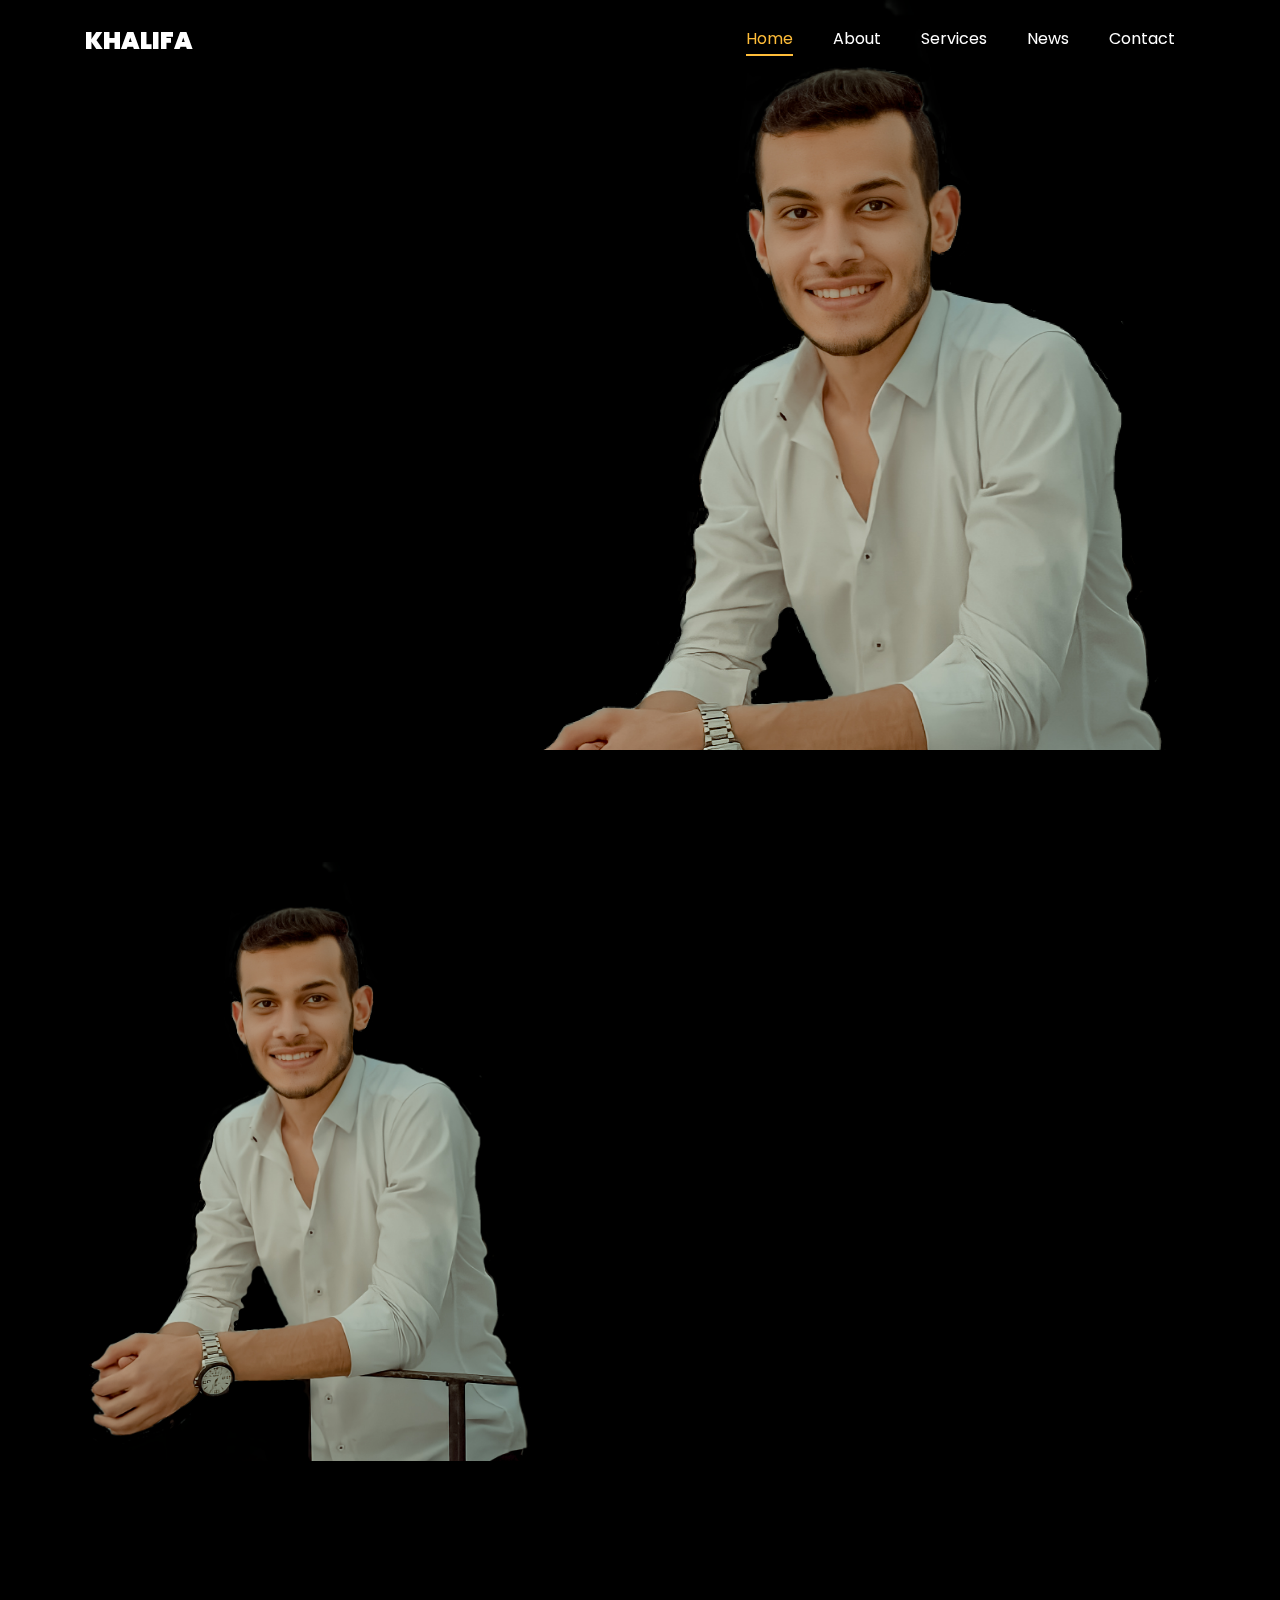
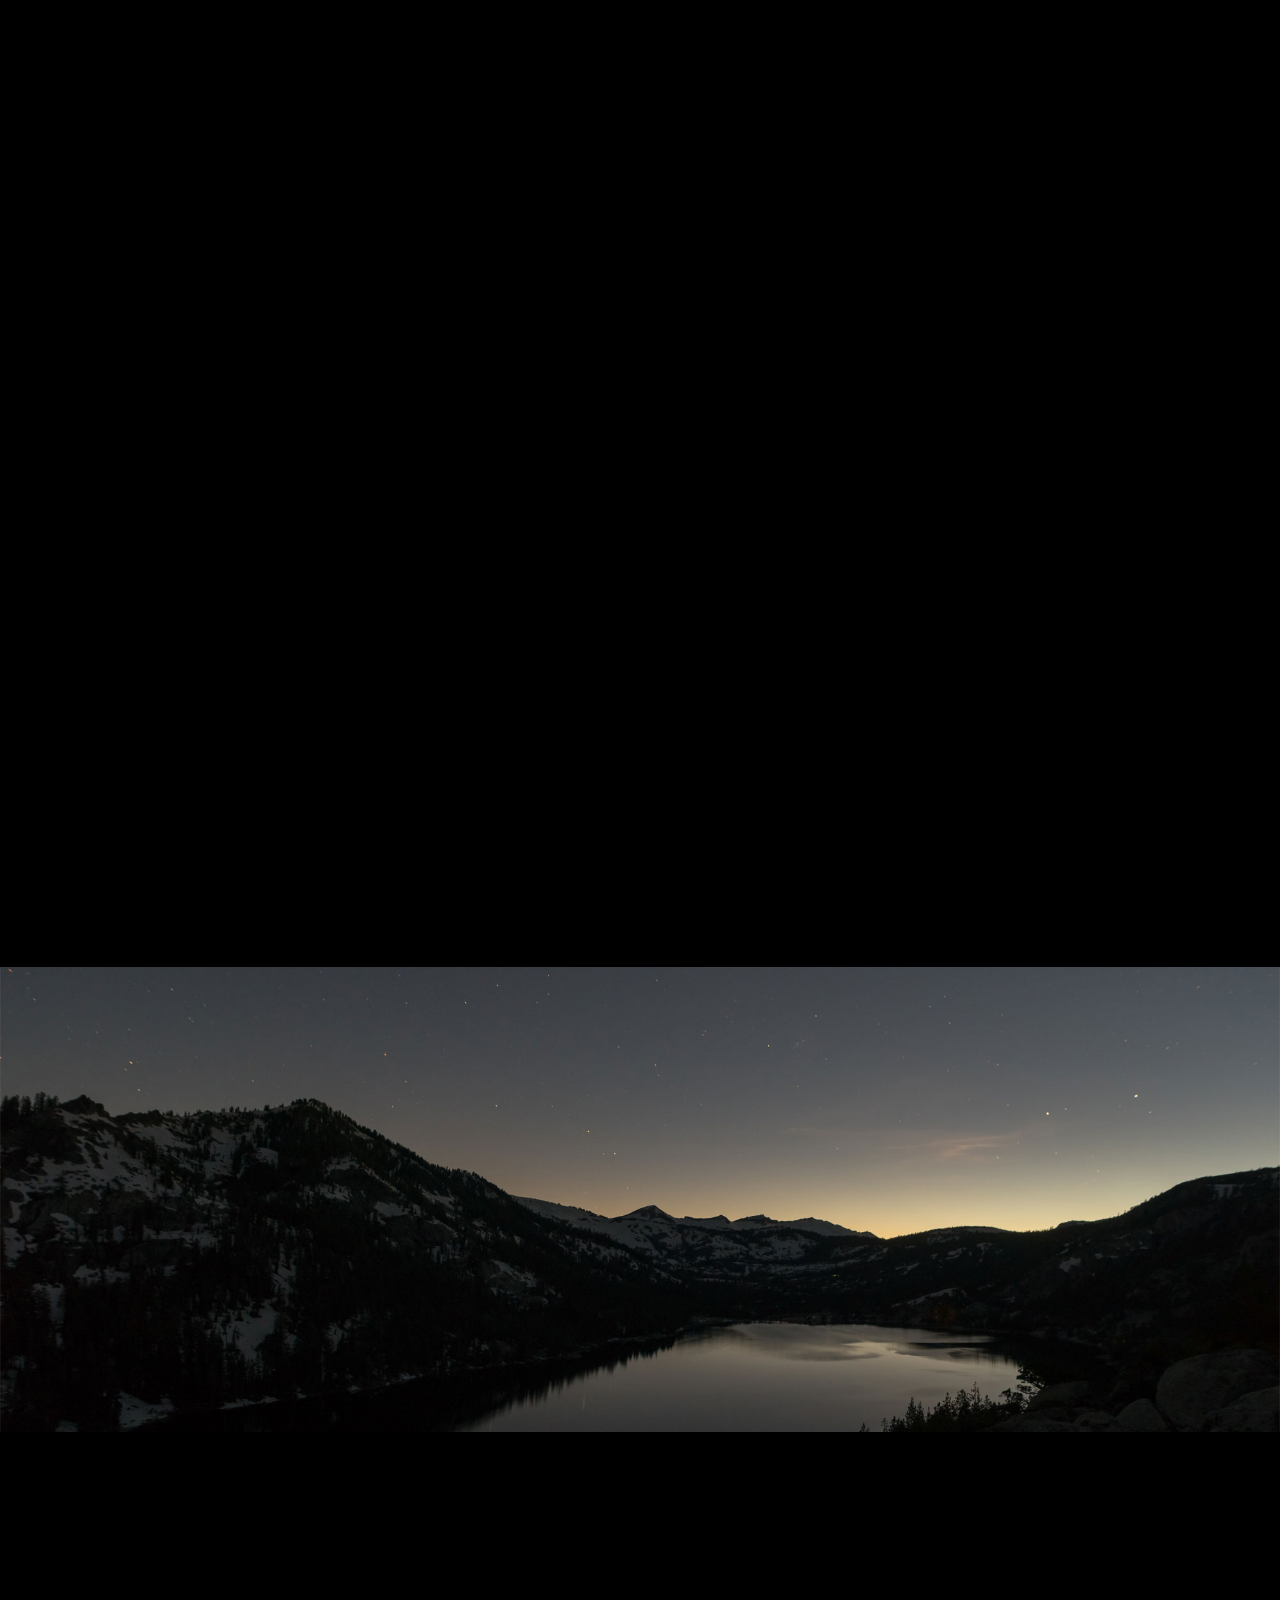
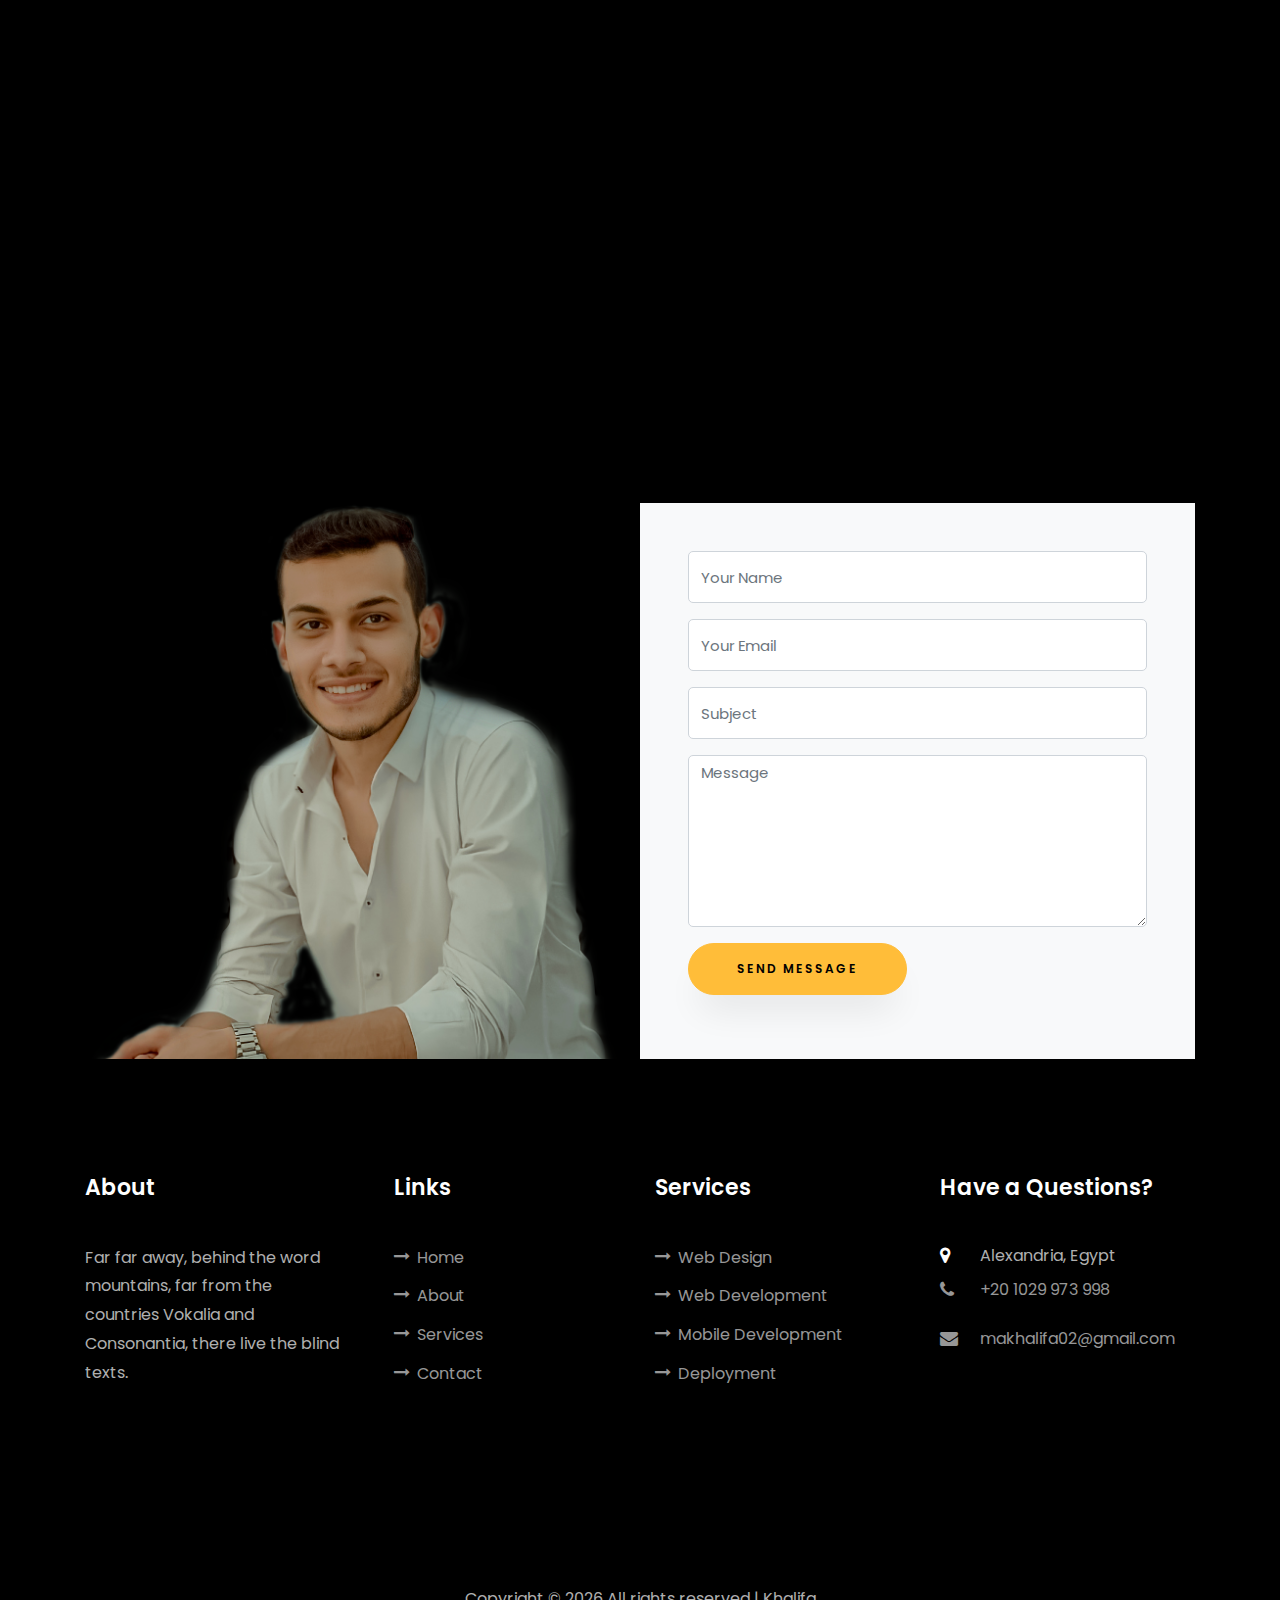
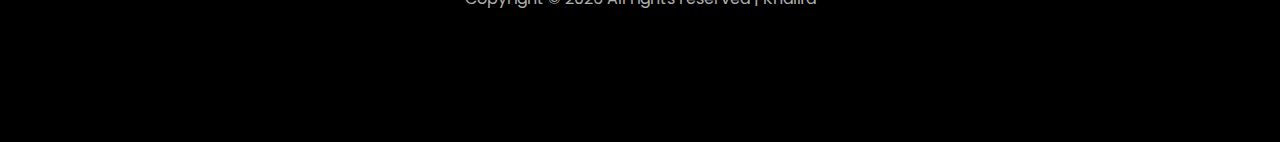
<file: index.html>
<!DOCTYPE html>
<html lang="en">

<head>
	<title>Khalifa</title>
	<meta charset="utf-8">
	<meta name="viewport" content="width=device-width, initial-scale=1, shrink-to-fit=no">

	<link href="https://fonts.googleapis.com/css?family=Poppins:100,200,300,400,500,600,700,800,900" rel="stylesheet">

	<link rel="stylesheet" href="css/open-iconic-bootstrap.min.css">
	<link rel="stylesheet" href="css/animate.css">

	<link rel="stylesheet" href="css/owl.carousel.min.css">
	<link rel="stylesheet" href="css/owl.theme.default.min.css">
	<link rel="stylesheet" href="css/magnific-popup.css">

	<link rel="stylesheet" href="css/aos.css">

	<link rel="stylesheet" href="css/ionicons.min.css">

	<link rel="stylesheet" href="css/flaticon.css">
	<link rel="stylesheet" href="css/icomoon.css">
	<link rel="stylesheet" href="css/style.css">
</head>

<body data-spy="scroll" data-target=".site-navbar-target" data-offset="300">


	<nav class="navbar navbar-expand-lg navbar-dark ftco_navbar ftco-navbar-light site-navbar-target" id="ftco-navbar">
		<div class="container">
			<a class="navbar-brand" href="index.html">Khalifa</a>
			<button class="navbar-toggler js-fh5co-nav-toggle fh5co-nav-toggle" type="button" data-toggle="collapse"
				data-target="#ftco-nav" aria-controls="ftco-nav" aria-expanded="false" aria-label="Toggle navigation">
				<span class="oi oi-menu"></span> Menu
			</button>

			<div class="collapse navbar-collapse" id="ftco-nav">
				<ul class="navbar-nav nav ml-auto">
					<li class="nav-item"><a href="#home-section" class="nav-link"><span>Home</span></a></li>
					<li class="nav-item"><a href="#about-section" class="nav-link"><span>About</span></a></li>
					<!-- <li class="nav-item"><a href="#resume-section" class="nav-link"><span>Resume</span></a></li> -->
					<li class="nav-item"><a href="#services-section" class="nav-link"><span>Services</span></a></li>
					<!-- <li class="nav-item"><a href="#skills-section" class="nav-link"><span>Skills</span></a></li> -->
					<!-- <li class="nav-item"><a href="#projects-section" class="nav-link"><span>Projects</span></a></li> -->
					<li class="nav-item"><a href="./news.html" class="nav-link"><span>News</span></a></li>
					<li class="nav-item"><a href="#contact-section" class="nav-link"><span>Contact</span></a></li>
				</ul>
			</div>
		</div>
	</nav>
	<section id="home-section" class="hero">
		<div class="home-slider  owl-carousel">
			<div class="slider-item ">
				<div class="overlay"></div>
				<div class="container">
					<div class="row d-md-flex no-gutters slider-text align-items-end justify-content-end"
						data-scrollax-parent="true">
						<div class="one-third js-fullheight order-md-last img"
							style="background-image:url(images/bg_1.png);">
							<div class="overlay"></div>
						</div>
						<div class="one-forth d-flex  align-items-center ftco-animate"
							data-scrollax=" properties: { translateY: '70%' }">
							<div class="text">
								<span class="subheading">Hello!</span>
								<h1 class="mb-4 mt-3">I'm <span>Mohamed Khalifa</span></h1>
								<h2 class="mb-4">A Freelance Web Developer</h2>
								<p><a href="#" class="btn btn-primary py-3 px-4">Hire me</a> <a href="#"
										class="btn btn-white btn-outline-white py-3 px-4">My works</a></p>
							</div>
						</div>
					</div>
				</div>
			</div>

			<!-- <div class="slider-item">
				<div class="overlay"></div>
				<div class="container">
					<div class="row d-flex no-gutters slider-text align-items-end justify-content-end"
						data-scrollax-parent="true">
						<div class="one-third js-fullheight order-md-last img"
							style="background-image:url(images/bg_2.png);">
							<div class="overlay"></div>
						</div>
						<div class="one-forth d-flex align-items-center ftco-animate"
							data-scrollax=" properties: { translateY: '70%' }">
							<div class="text">
								<span class="subheading">Hello!</span>
								<h1 class="mb-4 mt-3">I'm a <span>web designer</span> based in London</h1>
								<p><a href="#" class="btn btn-primary py-3 px-4">Hire me</a> <a href="#"
										class="btn btn-white btn-outline-white py-3 px-4">My works</a></p>
							</div>
						</div>
					</div>
				</div>
			</div> -->
		</div>
	</section>

	<section class="ftco-about img ftco-section ftco-no-pb" id="about-section">
		<div class="container">
			<div class="row d-flex">
				<div class="col-md-6 col-lg-5 d-flex">
					<div class="img-about img d-flex align-items-stretch">
						<div class="overlay"></div>
						<div class="img d-flex align-self-stretch align-items-center"
							style="background-image:url(images/bg_1.png);">
						</div>
					</div>
				</div>
				<div class="col-md-6 col-lg-7 pl-lg-5 pb-5">
					<div class="row justify-content-start pb-3">
						<div class="col-md-12 heading-section ftco-animate">
							<h1 class="big">About</h1>
							<h2 class="mb-4">About Me</h2>
							<p>A small river named Duden flows by their place and supplies it with the necessary
								regelialia.</p>
							<ul class="about-info mt-4 px-md-0 px-2">
								<li class="d-flex"><span>Name:</span> <span>Mohamed Khalifa</span></li>
								<li class="d-flex"><span>Date of birth:</span> <span>April 01, 2002</span></li>
								<li class="d-flex"><span>Address:</span> <span>Alexandria, Egypt</span></li>
								<li class="d-flex"><span>Email:</span> <span>makhalifa02@gmail.com</span></li>
								<li class="d-flex"><span>Phone: </span> <span>+20-1029-9739-98</span></li>
							</ul>
						</div>
					</div>
					<div class="counter-wrap ftco-animate d-flex mt-md-3">
						<div class="text">
							<p class="mb-4">
								<span class="number" data-number="9">0</span>
								<span>Project complete</span>
							</p>
							<p><a href="" class="btn btn-primary py-3 px-3">Download CV</a></p>
						</div>
					</div>
				</div>
			</div>
		</div>
	</section>

	<!-- <section class="ftco-section ftco-no-pb" id="resume-section">
		<div class="container">
			<div class="row justify-content-center pb-5">
				<div class="col-md-10 heading-section text-center ftco-animate">
					<h1 class="big big-2">Resume</h1>
					<h2 class="mb-4">Resume</h2>
					<p>A small river named Duden flows by their place and supplies it with the necessary regelialia. It
						is a paradisematic country, in which roasted parts of sentences fly into your mouth.</p>
				</div>
			</div>
			<div class="row">
				<div class="col-md-6">
					<div class="resume-wrap ftco-animate">
						<span class="date">2014-2015</span>
						<h2>Master Degree of Design</h2>
						<span class="position">Cambridge University</span>
						<p class="mt-4">A small river named Duden flows by their place and supplies it with the
							necessary regelialia. It is a paradisematic country, in which roasted parts of sentences fly
							into your mouth.</p>
					</div>
					<div class="resume-wrap ftco-animate">
						<span class="date">2014-2015</span>
						<h2>Bachelor's Degree of C.A</h2>
						<span class="position">Cambridge University</span>
						<p class="mt-4">A small river named Duden flows by their place and supplies it with the
							necessary regelialia. It is a paradisematic country, in which roasted parts of sentences fly
							into your mouth.</p>
					</div>
					<div class="resume-wrap ftco-animate">
						<span class="date">2014-2015</span>
						<h2>Diploma in Computer</h2>
						<span class="position">Cambridge University</span>
						<p class="mt-4">A small river named Duden flows by their place and supplies it with the
							necessary regelialia. It is a paradisematic country, in which roasted parts of sentences fly
							into your mouth.</p>
					</div>
				</div>

				<div class="col-md-6">
					<div class="resume-wrap ftco-animate">
						<span class="date">2014-2015</span>
						<h2>Art &amp; Creative Director</h2>
						<span class="position">Cambridge University</span>
						<p class="mt-4">A small river named Duden flows by their place and supplies it with the
							necessary regelialia. It is a paradisematic country, in which roasted parts of sentences fly
							into your mouth.</p>
					</div>
					<div class="resume-wrap ftco-animate">
						<span class="date">2014-2015</span>
						<h2>Wordpress Developer</h2>
						<span class="position">Cambridge University</span>
						<p class="mt-4">A small river named Duden flows by their place and supplies it with the
							necessary regelialia. It is a paradisematic country, in which roasted parts of sentences fly
							into your mouth.</p>
					</div>
					<div class="resume-wrap ftco-animate">
						<span class="date">2017-2018</span>
						<h2>UI/UX Designer</h2>
						<span class="position">Cambridge University</span>
						<p class="mt-4">A small river named Duden flows by their place and supplies it with the
							necessary regelialia. It is a paradisematic country, in which roasted parts of sentences fly
							into your mouth.</p>
					</div>
				</div>
			</div>
			<div class="row justify-content-center mt-5">
				<div class="col-md-6 text-center ftco-animate">
					<p><a href="#" class="btn btn-primary py-4 px-5">Download CV</a></p>
				</div>
			</div>
		</div>
	</section> -->

	<section class="ftco-section" id="services-section">
		<div class="container">
			<div class="row justify-content-center py-5 mt-5">
				<div class="col-md-12 heading-section text-center ftco-animate">
					<h1 class="big big-2">Services</h1>
					<h2 class="mb-4">Services</h2>
					<p>Far far away, behind the word mountains, far from the countries Vokalia and Consonantia</p>
				</div>
			</div>
			<div class="row">
				<div class="col-md-4 text-center d-flex ftco-animate">
					<a href="#" class="services-1">
						<span class="icon">
							<i class="flaticon-analysis"></i>
						</span>
						<div class="desc">
							<h3 class="mb-5">Web Design</h3>
						</div>
					</a>
				</div>
				<div class="col-md-4 text-center d-flex ftco-animate">
					<a href="#" class="services-1">
						<span class="icon">
							<i class="flaticon-ideas"></i>
						</span>
						<div class="desc">
							<h3 class="mb-5">Web Developer</h3>
						</div>
					</a>
				</div>

				<div class="col-md-4 text-center d-flex ftco-animate">
					<a href="#" class="services-1">
						<span class="icon">
							<i class="flaticon-analysis"></i>
						</span>
						<div class="desc">
							<h3 class="mb-5">App Developing</h3>
						</div>
					</a>
				</div>
				<div class="col-md-4 text-center d-flex ftco-animate">
					<a href="#" class="services-1">
						<span class="icon">
							<i class="flaticon-flasks"></i>
						</span>
						<div class="desc">
							<h3 class="mb-5">Hosting</h3>
						</div>
					</a>
				</div>
			</div>
		</div>
	</section>


	<!-- <section class="ftco-section" id="skills-section">
		<div class="container">
			<div class="row justify-content-center pb-5">
				<div class="col-md-12 heading-section text-center ftco-animate">
					<h1 class="big big-2">Skills</h1>
					<h2 class="mb-4">My Skills</h2>
					<p>Far far away, behind the word mountains, far from the countries Vokalia and Consonantia</p>
				</div>
			</div>
			<div class="row">
				<div class="col-md-6 animate-box">
					<div class="progress-wrap ftco-animate">
						<h3>Photoshop</h3>
						<div class="progress">
							<div class="progress-bar color-1" role="progressbar" aria-valuenow="90" aria-valuemin="0"
								aria-valuemax="100" style="width:90%">
								<span>90%</span>
							</div>
						</div>
					</div>
				</div>
				<div class="col-md-6 animate-box">
					<div class="progress-wrap ftco-animate">
						<h3>jQuery</h3>
						<div class="progress">
							<div class="progress-bar color-2" role="progressbar" aria-valuenow="85" aria-valuemin="0"
								aria-valuemax="100" style="width:85%">
								<span>85%</span>
							</div>
						</div>
					</div>
				</div>
				<div class="col-md-6 animate-box">
					<div class="progress-wrap ftco-animate">
						<h3>HTML5</h3>
						<div class="progress">
							<div class="progress-bar color-3" role="progressbar" aria-valuenow="95" aria-valuemin="0"
								aria-valuemax="100" style="width:95%">
								<span>95%</span>
							</div>
						</div>
					</div>
				</div>
				<div class="col-md-6 animate-box">
					<div class="progress-wrap ftco-animate">
						<h3>CSS3</h3>
						<div class="progress">
							<div class="progress-bar color-4" role="progressbar" aria-valuenow="90" aria-valuemin="0"
								aria-valuemax="100" style="width:90%">
								<span>90%</span>
							</div>
						</div>
					</div>
				</div>
				<div class="col-md-6 animate-box">
					<div class="progress-wrap ftco-animate">
						<h3>WordPress</h3>
						<div class="progress">
							<div class="progress-bar color-5" role="progressbar" aria-valuenow="70" aria-valuemin="0"
								aria-valuemax="100" style="width:70%">
								<span>70%</span>
							</div>
						</div>
					</div>
				</div>
				<div class="col-md-6 animate-box">
					<div class="progress-wrap ftco-animate">
						<h3>SEO</h3>
						<div class="progress">
							<div class="progress-bar color-6" role="progressbar" aria-valuenow="80" aria-valuemin="0"
								aria-valuemax="100" style="width:80%">
								<span>80%</span>
							</div>
						</div>
					</div>
				</div>
			</div>
		</div>
	</section> -->


	<!-- <section class="ftco-section ftco-project" id="projects-section">
		<div class="container">
			<div class="row justify-content-center pb-5">
				<div class="col-md-12 heading-section text-center ftco-animate">
					<h1 class="big big-2">Projects</h1>
					<h2 class="mb-4">My Projects</h2>
					<p>Far far away, behind the word mountains, far from the countries Vokalia and Consonantia</p>
				</div>
			</div>
			<div class="row">
				<div class="col-md-4">
					<div class="project img ftco-animate d-flex justify-content-center align-items-center"
						style="background-image: url(images/project-4.jpg);">
						<div class="overlay"></div>
						<div class="text text-center p-4">
							<h3><a href="#">Branding &amp; Illustration Design</a></h3>
							<span>Web Design</span>
						</div>
					</div>
				</div>
				<div class="col-md-8">
					<div class="project img ftco-animate d-flex justify-content-center align-items-center"
						style="background-image: url(images/project-5.jpg);">
						<div class="overlay"></div>
						<div class="text text-center p-4">
							<h3><a href="#">Branding &amp; Illustration Design</a></h3>
							<span>Web Design</span>
						</div>
					</div>
				</div>

				<div class="col-md-8">
					<div class="project img ftco-animate d-flex justify-content-center align-items-center"
						style="background-image: url(images/project-1.jpg);">
						<div class="overlay"></div>
						<div class="text text-center p-4">
							<h3><a href="#">Branding &amp; Illustration Design</a></h3>
							<span>Web Design</span>
						</div>
					</div>

					<div class="project img ftco-animate d-flex justify-content-center align-items-center"
						style="background-image: url(images/project-6.jpg);">
						<div class="overlay"></div>
						<div class="text text-center p-4">
							<h3><a href="#">Branding &amp; Illustration Design</a></h3>
							<span>Web Design</span>
						</div>
					</div>
				</div>
				<div class="col-md-4">
					<div class="row">
						<div class="col-md-12">
							<div class="project img ftco-animate d-flex justify-content-center align-items-center"
								style="background-image: url(images/project-2.jpg);">
								<div class="overlay"></div>
								<div class="text text-center p-4">
									<h3><a href="#">Branding &amp; Illustration Design</a></h3>
									<span>Web Design</span>
								</div>
							</div>
						</div>
						<div class="col-md-12">
							<div class="project img ftco-animate d-flex justify-content-center align-items-center"
								style="background-image: url(images/project-3.jpg);">
								<div class="overlay"></div>
								<div class="text text-center p-4">
									<h3><a href="#">Branding &amp; Illustration Design</a></h3>
									<span>Web Design</span>
								</div>
							</div>
						</div>
					</div>
				</div>
			</div>
		</div>
	</section> -->


	<!-- <section class="ftco-section" id="blog-section">
		<div class="container">
			<div class="row justify-content-center mb-5 pb-5">
				<div class="col-md-7 heading-section text-center ftco-animate">
					<h1 class="big big-2">Blog</h1>
					<h2 class="mb-4">Our Blog</h2>
					<p>Far far away, behind the word mountains, far from the countries Vokalia and Consonantia</p>
				</div>
			</div>
			<div class="row d-flex">
				<div class="col-md-4 d-flex ftco-animate">
					<div class="blog-entry justify-content-end">
						<a href="single.html" class="block-20" style="background-image: url('images/image_1.jpg');">
						</a>
						<div class="text mt-3 float-right d-block">
							<div class="d-flex align-items-center mb-3 meta">
								<p class="mb-0">
									<span class="mr-2">June 21, 2019</span>
									<a href="#" class="mr-2">Admin</a>
									<a href="#" class="meta-chat"><span class="icon-chat"></span> 3</a>
								</p>
							</div>
							<h3 class="heading"><a href="single.html">Why Lead Generation is Key for Business Growth</a>
							</h3>
							<p>A small river named Duden flows by their place and supplies it with the necessary
								regelialia.</p>
						</div>
					</div>
				</div>
				<div class="col-md-4 d-flex ftco-animate">
					<div class="blog-entry justify-content-end">
						<a href="single.html" class="block-20" style="background-image: url('images/image_2.jpg');">
						</a>
						<div class="text mt-3 float-right d-block">
							<div class="d-flex align-items-center mb-3 meta">
								<p class="mb-0">
									<span class="mr-2">June 21, 2019</span>
									<a href="#" class="mr-2">Admin</a>
									<a href="#" class="meta-chat"><span class="icon-chat"></span> 3</a>
								</p>
							</div>
							<h3 class="heading"><a href="single.html">Why Lead Generation is Key for Business Growth</a>
							</h3>
							<p>A small river named Duden flows by their place and supplies it with the necessary
								regelialia.</p>
						</div>
					</div>
				</div>
				<div class="col-md-4 d-flex ftco-animate">
					<div class="blog-entry">
						<a href="single.html" class="block-20" style="background-image: url('images/image_3.jpg');">
						</a>
						<div class="text mt-3 float-right d-block">
							<div class="d-flex align-items-center mb-3 meta">
								<p class="mb-0">
									<span class="mr-2">June 21, 2019</span>
									<a href="#" class="mr-2">Admin</a>
									<a href="#" class="meta-chat"><span class="icon-chat"></span> 3</a>
								</p>
							</div>
							<h3 class="heading"><a href="single.html">Why Lead Generation is Key for Business Growth</a>
							</h3>
							<p>A small river named Duden flows by their place and supplies it with the necessary
								regelialia.</p>
						</div>
					</div>
				</div>
			</div>
		</div>
	</section> -->

	<section class="ftco-section ftco-no-pt ftco-no-pb ftco-counter img" id="section-counter">
		<div class="container">
			<div class="row d-md-flex align-items-center">
				<div class="col-md d-flex justify-content-center counter-wrap ftco-animate">
					<div class="block-18">
						<div class="text">
							<strong class="number" data-number="0">0</strong>
							<span>Awards</span>
						</div>
					</div>
				</div>
				<div class="col-md d-flex justify-content-center counter-wrap ftco-animate">
					<div class="block-18">
						<div class="text">
							<strong class="number" data-number="3">0</strong>
							<span>Complete Projects</span>
						</div>
					</div>
				</div>
				<div class="col-md d-flex justify-content-center counter-wrap ftco-animate">
					<div class="block-18">
						<div class="text">
							<strong class="number" data-number="3">0</strong>
							<span>Happy Customers</span>
						</div>
					</div>
				</div>
				<div class="col-md d-flex justify-content-center counter-wrap ftco-animate">
					<div class="block-18">
						<div class="text">
							<strong class="number" data-number="1">0</strong>
							<span>Cups of coffee</span>
						</div>
					</div>
				</div>
			</div>
		</div>
	</section>

	<section class="ftco-section ftco-hireme img margin-top" style="background-image: url(images/bg_1.jpg)">
		<div class="container">
			<div class="row justify-content-center">
				<div class="col-md-7 ftco-animate text-center">
					<h2>I'm <span>Available</span> for freelancing</h2>
					<p>A small river named Duden flows by their place and supplies it with the necessary regelialia.</p>
					<p class="mb-0"><a href="#" class="btn btn-primary py-3 px-5">Hire me</a></p>
				</div>
			</div>
		</div>
	</section>

	<section class="ftco-section contact-section ftco-no-pb" id="contact-section">
		<div class="container">
			<div class="row justify-content-center mb-5 pb-3">
				<div class="col-md-7 heading-section text-center ftco-animate">
					<h1 class="big big-2">Contact</h1>
					<h2 class="mb-4">Contact Me</h2>
					<p>Far far away, behind the word mountains, far from the countries Vokalia and Consonantia</p>
				</div>
			</div>

			<div class="row d-flex contact-info mb-5">
				<div class="col-md-6 col-lg-3 d-flex ftco-animate">
					<div class="align-self-stretch box p-4 text-center">
						<div class="icon d-flex align-items-center justify-content-center">
							<span class="icon-map-signs"></span>
						</div>
						<h3 class="mb-4">Address</h3>
						<p>Alexandria, Egypt</p>
					</div>
				</div>
				<div class="col-md-6 col-lg-3 d-flex ftco-animate">
					<div class="align-self-stretch box p-4 text-center">
						<div class="icon d-flex align-items-center justify-content-center">
							<span class="icon-phone2"></span>
						</div>
						<h3 class="mb-4">Contact Number</h3>
						<p><a href="tel://1234567920">+ 2010 2997 3998</a></p>
					</div>
				</div>
				<div class="col-md-6 col-lg-3 d-flex ftco-animate">
					<div class="align-self-stretch box p-4 text-center">
						<div class="icon d-flex align-items-center justify-content-center">
							<span class="icon-paper-plane"></span>
						</div>
						<h3 class="mb-4">Email Address</h3>
						<p><a href="mailto:info@yoursite.com">makhalifa@gmail.com</a></p>
					</div>
				</div>
				<div class="col-md-6 col-lg-3 d-flex ftco-animate">
					<div class="align-self-stretch box p-4 text-center">
						<div class="icon d-flex align-items-center justify-content-center">
							<span class="icon-globe"></span>
						</div>
						<h3 class="mb-4">Website</h3>
						<p><a href="#">بعدين</a></p>
					</div>
				</div>
			</div>

			<div class="row no-gutters block-9">
				<div class="col-md-6 order-md-last d-flex">
					<form action="#" class="bg-light p-4 p-md-5 contact-form">
						<div class="form-group">
							<input type="text" class="form-control" placeholder="Your Name">
						</div>
						<div class="form-group">
							<input type="text" class="form-control" placeholder="Your Email">
						</div>
						<div class="form-group">
							<input type="text" class="form-control" placeholder="Subject">
						</div>
						<div class="form-group">
							<textarea name="" id="" cols="30" rows="7" class="form-control"
								placeholder="Message"></textarea>
						</div>
						<div class="form-group">
							<input type="submit" value="Send Message" class="btn btn-primary py-3 px-5">
						</div>
					</form>

				</div>

				<div class="col-md-6 d-flex">
					<div class="img" style="background-image: url(images/about.png);"></div>
				</div>
			</div>
		</div>
	</section>


	<footer class="ftco-footer ftco-section">
		<div class="container">
			<div class="row mb-5">
				<div class="col-md">
					<div class="ftco-footer-widget mb-4">
						<h2 class="ftco-heading-2">About</h2>
						<p>Far far away, behind the word mountains, far from the countries Vokalia and Consonantia,
							there live the blind texts.</p>
						<ul class="ftco-footer-social list-unstyled float-md-left float-lft mt-5">
							<li class="ftco-animate"><a href="https://www.linkedin.com/in/makhalifa/"><span class="icon-linkedin"></span></a></li>
							<li class="ftco-animate"><a href="https://twitter.com/makhalifa01"><span class="icon-twitter"></span></a></li>
							<li class="ftco-animate"><a href="https://github.com/makhalifa"><span class="icon-github"></span></a></li>

						</ul>
					</div>
				</div>
				<div class="col-md">
					<div class="ftco-footer-widget mb-4 ml-md-4">
						<h2 class="ftco-heading-2">Links</h2>
						<ul class="list-unstyled">
							<li><a href="#"><span class="icon-long-arrow-right mr-2"></span>Home</a></li>
							<li><a href="#"><span class="icon-long-arrow-right mr-2"></span>About</a></li>
							<li><a href="#"><span class="icon-long-arrow-right mr-2"></span>Services</a></li>
							<!-- <li><a href="#"><span class="icon-long-arrow-right mr-2"></span>Projects</a></li> -->
							<li><a href="#"><span class="icon-long-arrow-right mr-2"></span>Contact</a></li>
						</ul>
					</div>
				</div>
				<div class="col-md">
					<div class="ftco-footer-widget mb-4">
						<h2 class="ftco-heading-2">Services</h2>
						<ul class="list-unstyled">
							<li><a href="#"><span class="icon-long-arrow-right mr-2"></span>Web Design</a></li>
							<li><a href="#"><span class="icon-long-arrow-right mr-2"></span>Web Development</a></li>
							<li><a href="#"><span class="icon-long-arrow-right mr-2"></span>Mobile Development</a></li>
							<li><a href="#"><span class="icon-long-arrow-right mr-2"></span>Deployment</a></li>
							<!-- <li><a href="#"><span class="icon-long-arrow-right mr-2"></span>Graphic Design</a></li> -->
						</ul>
					</div>
				</div>
				<div class="col-md">
					<div class="ftco-footer-widget mb-4">
						<h2 class="ftco-heading-2">Have a Questions?</h2>
						<div class="block-23 mb-3">
							<ul>
								<li><span class="icon icon-map-marker"></span><span class="text">Alexandria, Egypt</span></li>
								<li><a href="#"><span class="icon icon-phone"></span><span class="text">+20 1029 973 998</span></a></li>
								<li><a href="#"><span class="icon icon-envelope"></span><span
											class="text">makhalifa02@gmail.com</span></a></li>
							</ul>
						</div>
					</div>
				</div>
			</div>
			<div class="row">
				<div class="col-md-12 text-center">

					<p><!-- Link back to Colorlib can't be removed. Template is licensed under CC BY 3.0. -->
						Copyright &copy;
						<script>document.write(new Date().getFullYear());</script> All rights reserved | <a
							href="" target="_blank">Khalifa</a>
						<!-- Link back to Colorlib can't be removed. Template is licensed under CC BY 3.0. -->
					</p>
				</div>
			</div>
		</div>
	</footer>



	<!-- loader -->
	<div id="ftco-loader" class="show fullscreen"><svg class="circular" width="48px" height="48px">
			<circle class="path-bg" cx="24" cy="24" r="22" fill="none" stroke-width="4" stroke="#eeeeee" />
			<circle class="path" cx="24" cy="24" r="22" fill="none" stroke-width="4" stroke-miterlimit="10"
				stroke="#F96D00" />
		</svg></div>


	<script src="js/jquery.min.js"></script>
	<script src="js/jquery-migrate-3.0.1.min.js"></script>
	<script src="js/popper.min.js"></script>
	<script src="js/bootstrap.min.js"></script>
	<script src="js/jquery.easing.1.3.js"></script>
	<script src="js/jquery.waypoints.min.js"></script>
	<script src="js/jquery.stellar.min.js"></script>
	<script src="js/owl.carousel.min.js"></script>
	<script src="js/jquery.magnific-popup.min.js"></script>
	<script src="js/aos.js"></script>
	<script src="js/jquery.animateNumber.min.js"></script>
	<script src="js/scrollax.min.js"></script>

	<script src="js/main.js"></script>

</body>

</html>
</file>
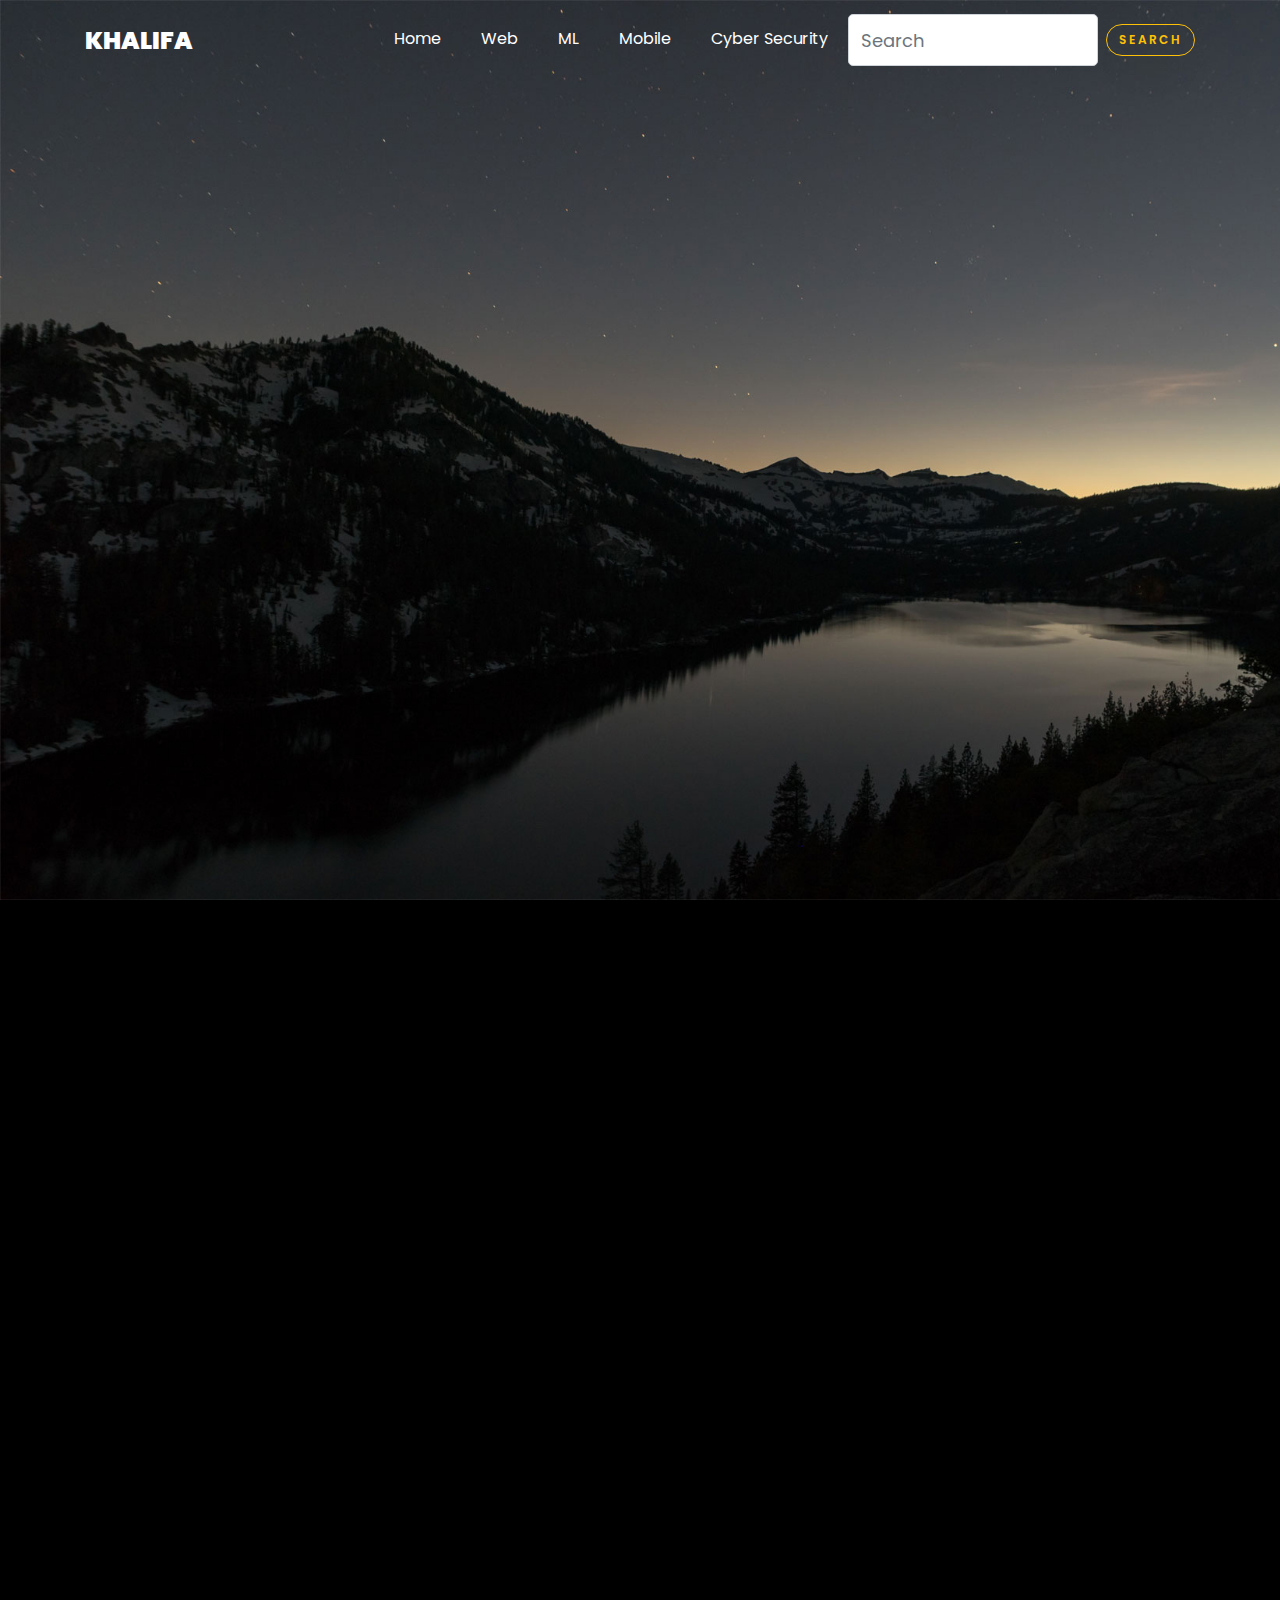
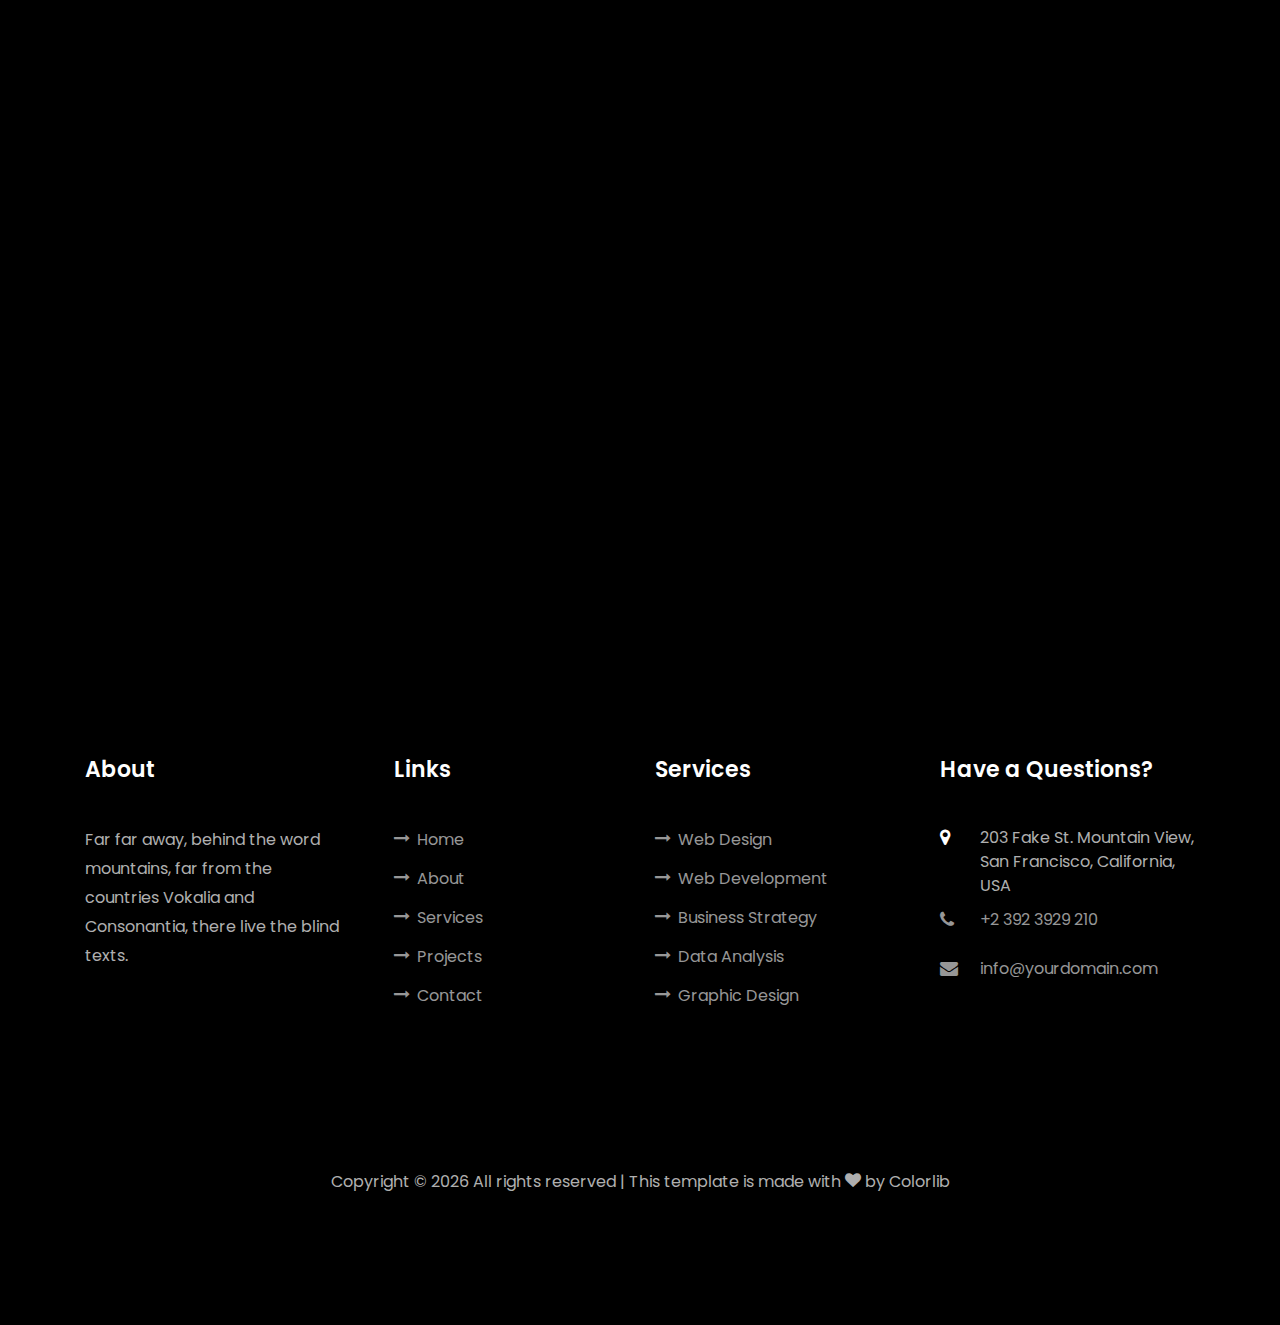
<file: news.html>
<!DOCTYPE html>
<html lang="en">

<head>
  <title>Khalifa | News</title>
  <meta charset="utf-8">
  <meta name="viewport" content="width=device-width, initial-scale=1, shrink-to-fit=no">

  <link href="https://fonts.googleapis.com/css?family=Poppins:100,200,300,400,500,600,700,800,900" rel="stylesheet">

  <link rel="stylesheet" href="css/open-iconic-bootstrap.min.css">
  <link rel="stylesheet" href="css/animate.css">

  <link rel="stylesheet" href="css/owl.carousel.min.css">
  <link rel="stylesheet" href="css/owl.theme.default.min.css">
  <link rel="stylesheet" href="css/magnific-popup.css">

  <link rel="stylesheet" href="css/aos.css">

  <link rel="stylesheet" href="css/ionicons.min.css">

  <link rel="stylesheet" href="css/flaticon.css">
  <link rel="stylesheet" href="css/icomoon.css">
  <link rel="stylesheet" href="css/style.css">
  <script src="./apis.js"></script>
</head>

<body data-spy="scroll" data-target=".site-navbar-target" data-offset="300">

  <nav class="navbar navbar-expand-lg navbar-dark ftco_navbar ftco-navbar-light site-navbar-target" id="ftco-navbar">
    <div class="container">
      <a class="navbar-brand" href="index.html">Khalifa</a>
      <button class="navbar-toggler js-fh5co-nav-toggle fh5co-nav-toggle" type="button" data-toggle="collapse"
        data-target="#ftco-nav" aria-controls="ftco-nav" aria-expanded="false" aria-label="Toggle navigation">
        <span class="oi oi-menu"></span>
      </button>
      <div class="collapse navbar-collapse" id="ftco-nav">
        <ul class="navbar-nav nav ml-auto">
          <!-- search bar with button -->
          <li class="nav-item"><a href="index.html#home-section" class="nav-link"><span>Home</span></a></li>
          <li class="nav-item"><a href="index.html#about-section" class="nav-link"><span>Web</span></a></li>
          <li class="nav-item"><a href="index.html#resume-section" class="nav-link"><span>ML</span></a></li>
          <li class="nav-item"><a href="index.html#services-section" class="nav-link"><span>Mobile</span></a></li>
          <li class="nav-item"><a href="index.html#services-section" class="nav-link"><span>Cyber Security</span></a></li>
          <li class="nav-item">
            <form class="form-inline my-2 my-lg-0">
              <input class="form-control mr-sm-2" type="search" placeholder="Search" aria-label="Search"
                style="width: 250px;">
              <button class="btn btn-outline-warning my-2 my-sm-0" type="submit">Search</button>
            </form>
          </li>
        </ul>
      </div>
    </div>
  </nav>
  <section class="hero-wrap js-fullheight" style="background-image: url('images/bg_1.jpg');"
    data-stellar-background-ratio="0.5">
    <div class="overlay"></div>
    <div class="container">
      <div class="row no-gutters slider-text js-fullheight align-items-end justify-content-center">
        <div class="col-md-12 ftco-animate pb-5 mb-3 text-center">
          <h2 class="mb-3 bread">Tech Talkies </h2>
          <p class="mb-3 bread2">Your Daily Dose of Nerdy News 🤖💻</p>
        </div>
      </div>
    </div>
  </section>

  <section class="ftco-section">
    <div class="container">
      <div class="row">
        <div class="col-lg-15 ftco-animate">
          <section class="ftco-section" id="news-section">
            <div class="container">
              <div class="row justify-content-center mb-5 pb-5">
                <div class="col-md-7 heading-section text-center ftco-animate">
                  <h1 class="big big-2">News</h1>
                  <h2 class="mb-4">Our News</h2>
                  <p>We've got the scoop on all the latest tech and programming happenings to keep you in the know! Join
                    our nerdy community and let's talk tech! 🤓</p>
                </div>
              </div>
              <div class="container" style="display: flex;justify-content: space-between;margin-bottom: 0;padding-bottom: 0;">
                <h3 style="order: 1;">Web Development</h3>
                <a style="order: 2;padding-top: 20px;" href="">more</a>
              </div>               
              <hr style="border-color: #8b8b8b;">     
              <div class="row d-flex">
                <div class="col-md-4 d-flex ftco-animate">
                  <div class="blog-entry justify-content-end">
                    <a href="https://zerotomastery.io/blog/web-developer-monthly-newsletter-march-2023/" class="block-20" style="background-image: url('https://images.ctfassets.net/aq13lwl6616q/2gGBPeglcaBbbxBBcf2fc2/91ba2365fd3ac77a1a39c35fe07273c4/Web_Developer_Monthly.png?w=800&h=530&q=100&fm=webp&bg=transparent');background-size: contain;">
                    </a>
                    <div class="text mt-3 float-right d-block">
                      <div class="d-flex align-items-center mb-3 meta">
                        <p class="mb-0">
                          <span class="mr-2">April 1st, 2023</span>
                          <span class="mr-2">.</span>
                          <a href="#" class="mr-2">9 min read</a>
                        </p>
                      </div>
                      <h3 class="heading"><a href="https://zerotomastery.io/blog/web-developer-monthly-newsletter-march-2023/">Web Developer Monthly Newsletter 💻🚀
                        March 2023</a>
                      </h3>
                      <p>57th issue of the Web Developer Monthly newsletter! Read by 100,000+ developers every month. Andrei keeps you up-to-date with the latest web development news from our constantly evolving ecosystem.</p>
                    </div>
                  </div>
                </div>
                <div class="col-md-4 d-flex ftco-animate">
                  <div class="blog-entry justify-content-end">
                    <a href="https://zerotomastery.io/blog/web-developer-monthly-newsletter-march-2023/" class="block-20" style="background-image: url('https://images.ctfassets.net/aq13lwl6616q/2gGBPeglcaBbbxBBcf2fc2/91ba2365fd3ac77a1a39c35fe07273c4/Web_Developer_Monthly.png?w=800&h=530&q=100&fm=webp&bg=transparent');background-size: contain;">
                    </a>
                    <div class="text mt-3 float-right d-block">
                      <div class="d-flex align-items-center mb-3 meta">
                        <p class="mb-0">
                          <span class="mr-2">April 1st, 2023</span>
                          <span class="mr-2">.</span>
                          <a href="#" class="mr-2">9 min read</a>
                        </p>
                      </div>
                      <h3 class="heading"><a href="https://zerotomastery.io/blog/web-developer-monthly-newsletter-march-2023/">Web Developer Monthly Newsletter 💻🚀
                        March 2023</a>
                      </h3>
                      <p>57th issue of the Web Developer Monthly newsletter! Read by 100,000+ developers every month. Andrei keeps you up-to-date with the latest web development news from our constantly evolving ecosystem.</p>
                    </div>
                  </div>
                </div>
                <div class="col-md-4 d-flex ftco-animate">
                  <div class="blog-entry justify-content-end">
                    <a href="https://zerotomastery.io/blog/web-developer-monthly-newsletter-march-2023/" class="block-20" style="background-image: url('https://images.ctfassets.net/aq13lwl6616q/2gGBPeglcaBbbxBBcf2fc2/91ba2365fd3ac77a1a39c35fe07273c4/Web_Developer_Monthly.png?w=800&h=530&q=100&fm=webp&bg=transparent');background-size: contain;">
                    </a>
                    <div class="text mt-3 float-right d-block">
                      <div class="d-flex align-items-center mb-3 meta">
                        <p class="mb-0">
                          <span class="mr-2">April 1st, 2023</span>
                          <span class="mr-2">.</span>
                          <a href="#" class="mr-2">9 min read</a>
                        </p>
                      </div>
                      <h3 class="heading"><a href="https://zerotomastery.io/blog/web-developer-monthly-newsletter-march-2023/">Web Developer Monthly Newsletter 💻🚀
                        March 2023</a>
                      </h3>
                      <p>57th issue of the Web Developer Monthly newsletter! Read by 100,000+ developers every month. Andrei keeps you up-to-date with the latest web development news from our constantly evolving ecosystem.</p>
                    </div>
                  </div>
                </div>
              </div>
              </div>
              <div class="container" style="display: flex;justify-content: space-between;margin-bottom: 0;padding-bottom: 0;">
                <h3 style="order: 1;">Web Development</h3>
                <a style="order: 2;padding-top: 20px;" href="">more</a>
              </div>               
              <hr style="border-color: #8b8b8b;">     
              <div class="row d-flex">
                <div class="col-md-4 d-flex ftco-animate">
                  <div class="blog-entry justify-content-end">
                    <a href="https://zerotomastery.io/blog/web-developer-monthly-newsletter-march-2023/" class="block-20" style="background-image: url('https://images.ctfassets.net/aq13lwl6616q/2gGBPeglcaBbbxBBcf2fc2/91ba2365fd3ac77a1a39c35fe07273c4/Web_Developer_Monthly.png?w=800&h=530&q=100&fm=webp&bg=transparent');background-size: contain;">
                    </a>
                    <div class="text mt-3 float-right d-block">
                      <div class="d-flex align-items-center mb-3 meta">
                        <p class="mb-0">
                          <span class="mr-2">April 1st, 2023</span>
                          <span class="mr-2">.</span>
                          <a href="#" class="mr-2">9 min read</a>
                        </p>
                      </div>
                      <h3 class="heading"><a href="https://zerotomastery.io/blog/web-developer-monthly-newsletter-march-2023/">Web Developer Monthly Newsletter 💻🚀
                        March 2023</a>
                      </h3>
                      <p>57th issue of the Web Developer Monthly newsletter! Read by 100,000+ developers every month. Andrei keeps you up-to-date with the latest web development news from our constantly evolving ecosystem.</p>
                    </div>
                  </div>
                </div>
                <div class="col-md-4 d-flex ftco-animate">
                  <div class="blog-entry justify-content-end">
                    <a href="https://zerotomastery.io/blog/web-developer-monthly-newsletter-march-2023/" class="block-20" style="background-image: url('https://images.ctfassets.net/aq13lwl6616q/2gGBPeglcaBbbxBBcf2fc2/91ba2365fd3ac77a1a39c35fe07273c4/Web_Developer_Monthly.png?w=800&h=530&q=100&fm=webp&bg=transparent');background-size: contain;">
                    </a>
                    <div class="text mt-3 float-right d-block">
                      <div class="d-flex align-items-center mb-3 meta">
                        <p class="mb-0">
                          <span class="mr-2">April 1st, 2023</span>
                          <span class="mr-2">.</span>
                          <a href="#" class="mr-2">9 min read</a>
                        </p>
                      </div>
                      <h3 class="heading"><a href="https://zerotomastery.io/blog/web-developer-monthly-newsletter-march-2023/">Web Developer Monthly Newsletter 💻🚀
                        March 2023</a>
                      </h3>
                      <p>57th issue of the Web Developer Monthly newsletter! Read by 100,000+ developers every month. Andrei keeps you up-to-date with the latest web development news from our constantly evolving ecosystem.</p>
                    </div>
                  </div>
                </div>
                <div class="col-md-4 d-flex ftco-animate">
                  <div class="blog-entry justify-content-end">
                    <a href="https://zerotomastery.io/blog/web-developer-monthly-newsletter-march-2023/" class="block-20" style="background-image: url('https://images.ctfassets.net/aq13lwl6616q/2gGBPeglcaBbbxBBcf2fc2/91ba2365fd3ac77a1a39c35fe07273c4/Web_Developer_Monthly.png?w=800&h=530&q=100&fm=webp&bg=transparent');background-size: contain;">
                    </a>
                    <div class="text mt-3 float-right d-block">
                      <div class="d-flex align-items-center mb-3 meta">
                        <p class="mb-0">
                          <span class="mr-2">April 1st, 2023</span>
                          <span class="mr-2">.</span>
                          <a href="#" class="mr-2">9 min read</a>
                        </p>
                      </div>
                      <h3 class="heading"><a href="https://zerotomastery.io/blog/web-developer-monthly-newsletter-march-2023/">Web Developer Monthly Newsletter 💻🚀
                        March 2023</a>
                      </h3>
                      <p>57th issue of the Web Developer Monthly newsletter! Read by 100,000+ developers every month. Andrei keeps you up-to-date with the latest web development news from our constantly evolving ecosystem.</p>
                    </div>
                  </div>
                </div>
              </div>
              </div>
              <div class="container" style="display: flex;justify-content: space-between;margin-bottom: 0;padding-bottom: 0;">
                <h3 style="order: 1;">Web Development</h3>
                <a style="order: 2;padding-top: 20px;" href="">more</a>
              </div>               
              <hr style="border-color: #8b8b8b;">     
              <div class="row d-flex">
                <div class="col-md-4 d-flex ftco-animate">
                  <div class="blog-entry justify-content-end">
                    <a href="https://zerotomastery.io/blog/web-developer-monthly-newsletter-march-2023/" class="block-20" style="background-image: url('https://images.ctfassets.net/aq13lwl6616q/2gGBPeglcaBbbxBBcf2fc2/91ba2365fd3ac77a1a39c35fe07273c4/Web_Developer_Monthly.png?w=800&h=530&q=100&fm=webp&bg=transparent');background-size: contain;">
                    </a>
                    <div class="text mt-3 float-right d-block">
                      <div class="d-flex align-items-center mb-3 meta">
                        <p class="mb-0">
                          <span class="mr-2">April 1st, 2023</span>
                          <span class="mr-2">.</span>
                          <a href="#" class="mr-2">9 min read</a>
                        </p>
                      </div>
                      <h3 class="heading"><a href="https://zerotomastery.io/blog/web-developer-monthly-newsletter-march-2023/">Web Developer Monthly Newsletter 💻🚀
                        March 2023</a>
                      </h3>
                      <p>57th issue of the Web Developer Monthly newsletter! Read by 100,000+ developers every month. Andrei keeps you up-to-date with the latest web development news from our constantly evolving ecosystem.</p>
                    </div>
                  </div>
                </div>
                <div class="col-md-4 d-flex ftco-animate">
                  <div class="blog-entry justify-content-end">
                    <a href="https://zerotomastery.io/blog/web-developer-monthly-newsletter-march-2023/" class="block-20" style="background-image: url('https://images.ctfassets.net/aq13lwl6616q/2gGBPeglcaBbbxBBcf2fc2/91ba2365fd3ac77a1a39c35fe07273c4/Web_Developer_Monthly.png?w=800&h=530&q=100&fm=webp&bg=transparent');background-size: contain;">
                    </a>
                    <div class="text mt-3 float-right d-block">
                      <div class="d-flex align-items-center mb-3 meta">
                        <p class="mb-0">
                          <span class="mr-2">April 1st, 2023</span>
                          <span class="mr-2">.</span>
                          <a href="#" class="mr-2">9 min read</a>
                        </p>
                      </div>
                      <h3 class="heading"><a href="https://zerotomastery.io/blog/web-developer-monthly-newsletter-march-2023/">Web Developer Monthly Newsletter 💻🚀
                        March 2023</a>
                      </h3>
                      <p>57th issue of the Web Developer Monthly newsletter! Read by 100,000+ developers every month. Andrei keeps you up-to-date with the latest web development news from our constantly evolving ecosystem.</p>
                    </div>
                  </div>
                </div>
                <div class="col-md-4 d-flex ftco-animate">
                  <div class="blog-entry justify-content-end">
                    <a href="https://zerotomastery.io/blog/web-developer-monthly-newsletter-march-2023/" class="block-20" style="background-image: url('https://images.ctfassets.net/aq13lwl6616q/2gGBPeglcaBbbxBBcf2fc2/91ba2365fd3ac77a1a39c35fe07273c4/Web_Developer_Monthly.png?w=800&h=530&q=100&fm=webp&bg=transparent');background-size: contain;">
                    </a>
                    <div class="text mt-3 float-right d-block">
                      <div class="d-flex align-items-center mb-3 meta">
                        <p class="mb-0">
                          <span class="mr-2">April 1st, 2023</span>
                          <span class="mr-2">.</span>
                          <a href="#" class="mr-2">9 min read</a>
                        </p>
                      </div>
                      <h3 class="heading"><a href="https://zerotomastery.io/blog/web-developer-monthly-newsletter-march-2023/">Web Developer Monthly Newsletter 💻🚀
                        March 2023</a>
                      </h3>
                      <p>57th issue of the Web Developer Monthly newsletter! Read by 100,000+ developers every month. Andrei keeps you up-to-date with the latest web development news from our constantly evolving ecosystem.</p>
                    </div>
                  </div>
                </div>
              </div>
            </div>
          </section>
        </div> 

      </div>
    </div>
  </section> <!-- .section -->


  <footer class="ftco-footer ftco-section">
    <div class="container">
      <div class="row mb-5">
        <div class="col-md">
          <div class="ftco-footer-widget mb-4">
            <h2 class="ftco-heading-2">About</h2>
            <p>Far far away, behind the word mountains, far from the countries Vokalia and Consonantia, there live the
              blind texts.</p>
            <ul class="ftco-footer-social list-unstyled float-md-left float-lft mt-5">
              <li class="ftco-animate"><a href="#"><span class="icon-twitter"></span></a></li>
              <li class="ftco-animate"><a href="#"><span class="icon-facebook"></span></a></li>
              <li class="ftco-animate"><a href="#"><span class="icon-instagram"></span></a></li>
            </ul>
          </div>
        </div>
        <div class="col-md">
          <div class="ftco-footer-widget mb-4 ml-md-4">
            <h2 class="ftco-heading-2">Links</h2>
            <ul class="list-unstyled">
              <li><a href="#"><span class="icon-long-arrow-right mr-2"></span>Home</a></li>
              <li><a href="#"><span class="icon-long-arrow-right mr-2"></span>About</a></li>
              <li><a href="#"><span class="icon-long-arrow-right mr-2"></span>Services</a></li>
              <li><a href="#"><span class="icon-long-arrow-right mr-2"></span>Projects</a></li>
              <li><a href="#"><span class="icon-long-arrow-right mr-2"></span>Contact</a></li>
            </ul>
          </div>
        </div>
        <div class="col-md">
          <div class="ftco-footer-widget mb-4">
            <h2 class="ftco-heading-2">Services</h2>
            <ul class="list-unstyled">
              <li><a href="#"><span class="icon-long-arrow-right mr-2"></span>Web Design</a></li>
              <li><a href="#"><span class="icon-long-arrow-right mr-2"></span>Web Development</a></li>
              <li><a href="#"><span class="icon-long-arrow-right mr-2"></span>Business Strategy</a></li>
              <li><a href="#"><span class="icon-long-arrow-right mr-2"></span>Data Analysis</a></li>
              <li><a href="#"><span class="icon-long-arrow-right mr-2"></span>Graphic Design</a></li>
            </ul>
          </div>
        </div>
        <div class="col-md">
          <div class="ftco-footer-widget mb-4">
            <h2 class="ftco-heading-2">Have a Questions?</h2>
            <div class="block-23 mb-3">
              <ul>
                <li><span class="icon icon-map-marker"></span><span class="text">203 Fake St. Mountain View, San
                    Francisco, California, USA</span></li>
                <li><a href="#"><span class="icon icon-phone"></span><span class="text">+2 392 3929 210</span></a></li>
                <li><a href="#"><span class="icon icon-envelope"></span><span
                      class="text">info@yourdomain.com</span></a></li>
              </ul>
            </div>
          </div>
        </div>
      </div>
      <div class="row">
        <div class="col-md-12 text-center">

          <p><!-- Link back to Colorlib can't be removed. Template is licensed under CC BY 3.0. -->
            Copyright &copy;
            <script>document.write(new Date().getFullYear());</script> All rights reserved | This template is made with
            <i class="icon-heart color-danger" aria-hidden="true"></i> by <a href="https://colorlib.com"
              target="_blank">Colorlib</a>
            <!-- Link back to Colorlib can't be removed. Template is licensed under CC BY 3.0. -->
          </p>
        </div>
      </div>
    </div>
  </footer>



  <!-- loader -->
  <div id="ftco-loader" class="show fullscreen"><svg class="circular" width="48px" height="48px">
      <circle class="path-bg" cx="24" cy="24" r="22" fill="none" stroke-width="4" stroke="#eeeeee" />
      <circle class="path" cx="24" cy="24" r="22" fill="none" stroke-width="4" stroke-miterlimit="10"
        stroke="#F96D00" />
    </svg></div>


  <script src="js/jquery.min.js"></script>
  <script src="js/jquery-migrate-3.0.1.min.js"></script>
  <script src="js/popper.min.js"></script>
  <script src="js/bootstrap.min.js"></script>
  <script src="js/jquery.easing.1.3.js"></script>
  <script src="js/jquery.waypoints.min.js"></script>
  <script src="js/jquery.stellar.min.js"></script>
  <script src="js/owl.carousel.min.js"></script>
  <script src="js/jquery.magnific-popup.min.js"></script>
  <script src="js/aos.js"></script>
  <script src="js/jquery.animateNumber.min.js"></script>
  <script src="js/scrollax.min.js"></script>

  <script src="js/main.js"></script>

</body>

</html>
</file>
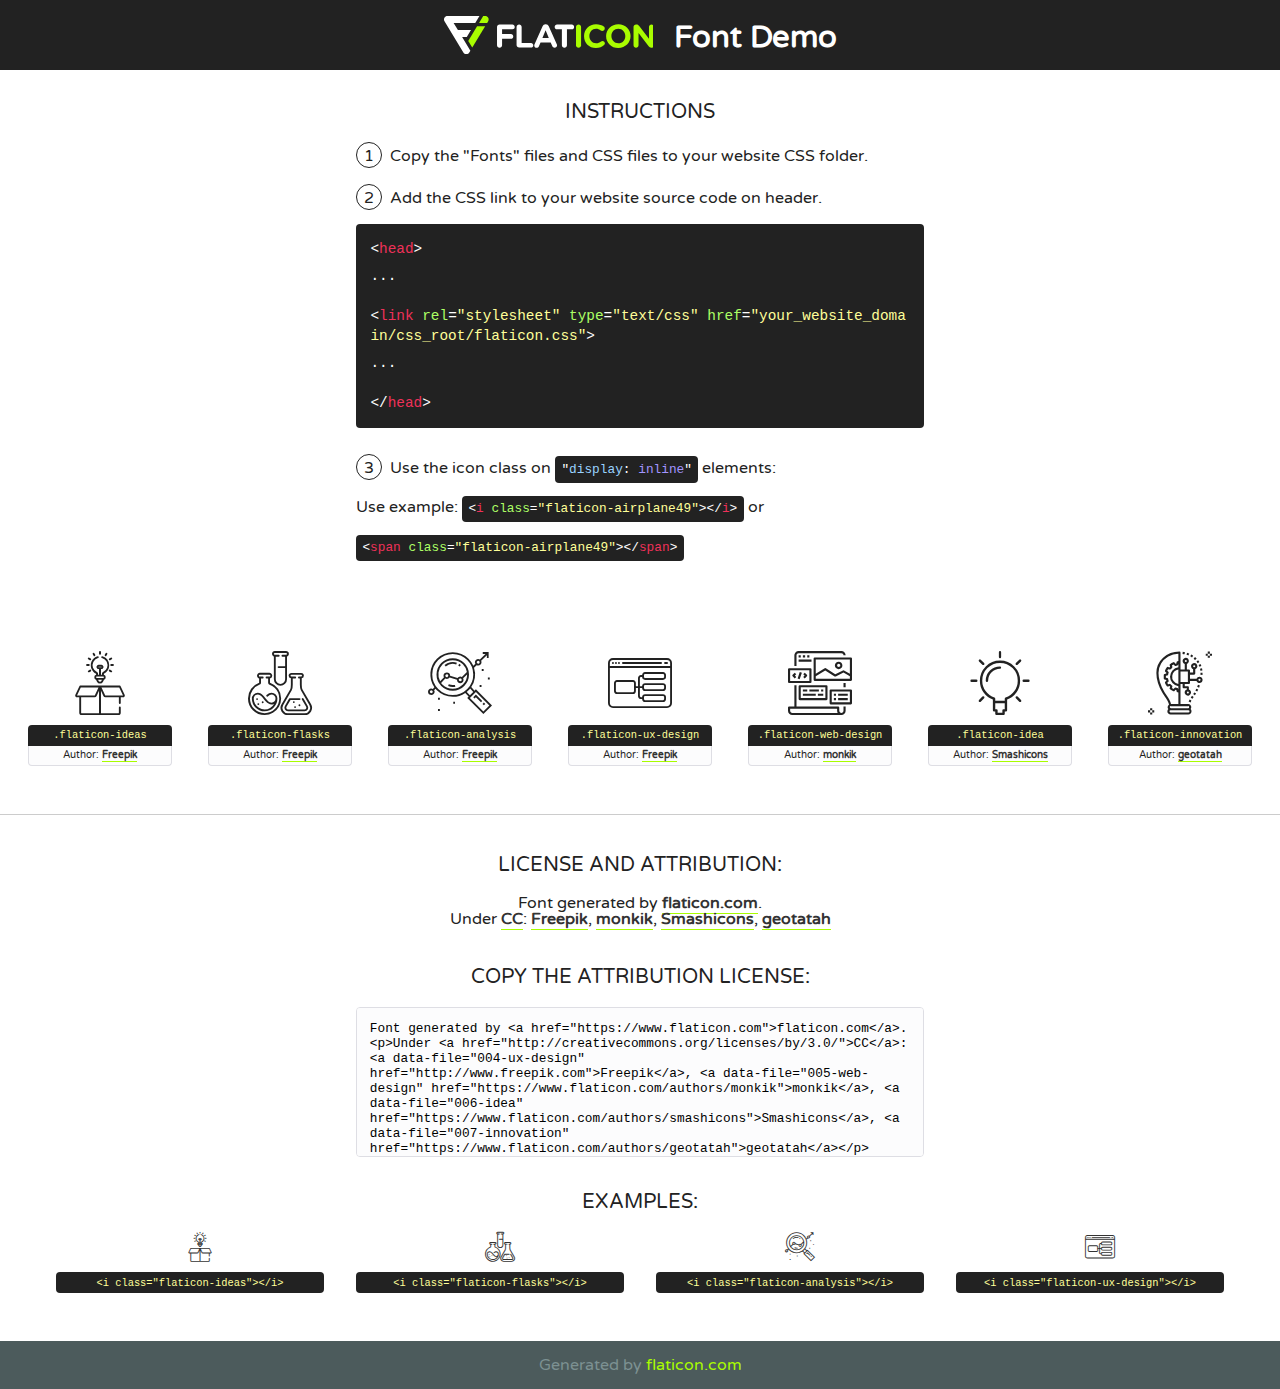
<file: fonts/flaticon/font/flaticon.html>
<!DOCTYPE html>
<!--
  Flaticon icon font: Flaticon
  Creation date: 20/03/2019 02:18
-->
<html>
<!DOCTYPE html>
<html>

<head>
    <title>Flaticon WebFont</title>
    <link href="http://fonts.googleapis.com/css?family=Varela+Round" rel="stylesheet" type="text/css" />
    <link rel="stylesheet" type="text/css" href="flaticon.css">
    <meta charset="UTF-8">
    <style>
    html, body, div, span, applet, object, iframe,
    h1, h2, h3, h4, h5, h6, p, blockquote, pre,
    a, abbr, acronym, address, big, cite, code,
    del, dfn, em, img, ins, kbd, q, s, samp,
    small, strike, strong, sub, sup, tt, var,
    b, u, i, center,
    dl, dt, dd, ol, ul, li,
    fieldset, form, label, legend,
    table, caption, tbody, tfoot, thead, tr, th, td,
    article, aside, canvas, details, embed, 
    figure, figcaption, footer, header, hgroup, 
    menu, nav, output, ruby, section, summary,
    time, mark, audio, video {
        margin: 0;
        padding: 0;
        border: 0;
        font-size: 100%;
        font: inherit;
        vertical-align: baseline;
    }
    /* HTML5 display-role reset for older browsers */
    article, aside, details, figcaption, figure, 
    footer, header, hgroup, menu, nav, section {
        display: block;
    }
    body {
        line-height: 1;
    }
    ol, ul {
        list-style: none;
    }
    blockquote, q {
        quotes: none;
    }
    blockquote:before, blockquote:after,
    q:before, q:after {
        content: '';
        content: none;
    }
    table {
        border-collapse: collapse;
        border-spacing: 0;
    }
    body {
        font-family: 'Varela Round', Helvetica, Arial, sans-serif;
        font-size: 16px;
        color: #222;
    }
    a {
        color: #333;
        border-bottom: 1px solid #a9fd00;
        font-weight: bold;
        text-decoration: none;
    }
    * {
        -moz-box-sizing: border-box;
        -webkit-box-sizing: border-box;
        box-sizing: border-box;
        margin: 0;
        padding: 0;
    }
    [class^="flaticon-"]:before, [class*=" flaticon-"]:before, [class^="flaticon-"]:after, [class*=" flaticon-"]:after {
        font-family: Flaticon;
        font-size: 30px;
        font-style: normal;
        margin-left: 20px;
        color: #333;
    }
    .wrapper {
        max-width: 600px;
        margin: auto;
        padding: 0 1em;
    }
    .title {
        font-size: 1.25em;
        text-align: center;
        margin-bottom: 1em;
        text-transform: uppercase;
    }
    header {
        text-align: center;
        background-color: #222;
        color: #fff;
        padding: 1em;
    }
    header .logo {
        width: 210px;
        height: 38px;
        display: inline-block;
        vertical-align: middle;
        margin-right: 1em;
        border: none;
    }
    header strong {
        font-size: 1.95em;
        font-weight: bold;
        vertical-align: middle;
        margin-top: 5px;
        display: inline-block;
    }
    .demo {
        margin: 2em auto;
        line-height: 1.25em;
    }
    .demo ul li {
        margin-bottom: 1em;
    }
    .demo ul li .num {
        color: #222;
        border-radius: 20px;
        display: inline-block;
        width: 26px;
        padding: 3px;
        height: 26px;
        text-align: center;
        margin-right: 0.5em;
        border: 1px solid #222;
    }
    .demo ul li code {
        background-color: #222;
        border-radius: 4px;
        padding: 0.25em 0.5em;
        display: inline-block;
        color: #fff;
        font-family: Consolas,Monaco,Lucida Console,Liberation Mono,DejaVu Sans Mono,Bitstream Vera Sans Mono,Courier New, monospace;
        font-weight: lighter;
        margin-top: 1em;
        font-size: 0.8em;
        word-break: break-all;
    }
    .demo ul li code.big {
        padding: 1em;
        font-size: 0.9em;
    }
    .demo ul li code .red {
        color: #EF3159;
    }
    .demo ul li code .green {
        color: #ACFF65;
    }
    .demo ul li code .yellow {
        color: #FFFF99;
    }
    .demo ul li code .blue {
        color: #99D3FF;
    }
    .demo ul li code .purple {
        color: #A295FF;
    }
    .demo ul li code .dots {
        margin-top: 0.5em;
        display: block;
    }
    #glyphs {
        border-bottom: 1px solid #ccc;
        padding: 2em 0;
        text-align: center;
    }
    .glyph {
        display: inline-block;
        width: 9em;
        margin: 1em;
        text-align: center;
        vertical-align: top;
        background: #FFF;
    }
    .glyph .glyph-icon {
        padding: 10px;
        display: block;
        font-family:"Flaticon";
        font-size: 64px;
        line-height: 1;
    }
    .glyph .glyph-icon:before {
        font-size: 64px;
        color: #222;
        margin-left: 0;
    }
    .class-name {
        font-size: 0.65em;
        background-color: #222;
        color: #fff;
        border-radius: 4px 4px 0 0;
        padding: 0.5em;
        color: #FFFF99;
        font-family: Consolas,Monaco,Lucida Console,Liberation Mono,DejaVu Sans Mono,Bitstream Vera Sans Mono,Courier New, monospace;
    }
    .author-name {
        font-size: 0.6em;
        background-color: #fcfcfd;
        border: 1px solid #DEDEE4;
        border-top: 0;
        border-radius: 0 0 4px 4px;
        padding: 0.5em;
    }
    .class-name:last-child {
        font-size: 10px;
        color:#888;
    }
    .class-name:last-child a {
        font-size: 10px;
        color:#555;
    }
    .class-name:last-child a:hover {
        color:#a9fd00;
    }
    .glyph > input {
        display: block;
        width: 100px;
        margin: 5px auto;
        text-align: center;
        font-size: 12px;
        cursor: text;
    }
    .glyph > input.icon-input {
        font-family:"Flaticon";
        font-size: 16px;
        margin-bottom: 10px;
    }
    .attribution .title {
        margin-top: 2em;
    }
    .attribution textarea {
        background-color: #fcfcfd;
        padding: 1em;
        border: none;
        box-shadow: none;
        border: 1px solid #DEDEE4;
        border-radius: 4px;
        resize: none;
        width: 100%;
        height: 150px;
        font-size: 0.8em;
        font-family: Consolas,Monaco,Lucida Console,Liberation Mono,DejaVu Sans Mono,Bitstream Vera Sans Mono,Courier New, monospace;
        -webkit-appearance: none;
    }
    .iconsuse {
        margin: 2em auto;
        text-align: center;
        max-width: 1200px;
    }
    .iconsuse:after {
        content: '';
        display: table;
        clear: both;
    }
    .iconsuse .image {
        float: left;
        width: 25%;
        padding: 0 1em;
    }
    .iconsuse .image p {
        margin-bottom: 1em;
    }
    .iconsuse .image span {
        display: block;
        font-size: 0.65em;
        background-color: #222;
        color: #fff;
        border-radius: 4px;
        padding: 0.5em;
        color: #FFFF99;
        margin-top: 1em;
        font-family: Consolas,Monaco,Lucida Console,Liberation Mono,DejaVu Sans Mono,Bitstream Vera Sans Mono,Courier New, monospace;
    }
    #footer {
        text-align: center;
        background-color: #4C5B5C;
        color: #7c9192;
        padding: 1em;
    }
    #footer a {
        border: none;
        color: #a9fd00;
        font-weight: normal;
    }
    @media (max-width: 960px) {
        .iconsuse .image {
            width: 50%;
        }
    }
    @media (max-width: 560px) {
        .iconsuse .image {
            width: 100%;
        }
    }
    </style>
</head>

<body class="characters-off">

    <header>
        <a href="https://www.flaticon.com" target="_blank" class="logo">
            <svg version="1.1" xmlns="http://www.w3.org/2000/svg" xmlns:xlink="http://www.w3.org/1999/xlink" xmlns:a="http://ns.adobe.com/AdobeSVGViewerExtensions/3.0/" viewBox="0 0 560.875 102.036" enable-background="new 0 0 560.875 102.036" xml:space="preserve">
                <defs>
                </defs>
                <g>
                    <g class="letters">
                        <path fill="#ffffff" d="M141.596,29.675c0-3.777,2.985-6.767,6.764-6.767h34.438c3.426,0,6.15,2.728,6.15,6.15
                        c0,3.43-2.724,6.149-6.15,6.149h-27.674v13.091h23.719c3.429,0,6.151,2.724,6.151,6.15c0,3.43-2.723,6.149-6.151,6.149h-23.719
                        v17.574c0,3.773-2.986,6.761-6.764,6.761c-3.779,0-6.764-2.989-6.764-6.761V29.675z"></path>
                        <path fill="#ffffff" d="M193.844,29.149c0-3.781,2.985-6.767,6.764-6.767c3.776,0,6.763,2.985,6.763,6.767v42.957h25.039
                        c3.426,0,6.149,2.726,6.149,6.153c0,3.425-2.723,6.15-6.149,6.15h-31.802c-3.779,0-6.764-2.986-6.764-6.768V29.149z"></path>
                        <path fill="#ffffff" d="M241.891,75.71l21.438-48.407c1.492-3.341,4.215-5.357,7.906-5.357h0.792
                        c3.686,0,6.323,2.017,7.815,5.357l21.439,48.407c0.436,0.967,0.701,1.845,0.701,2.723c0,3.602-2.809,6.501-6.414,6.501
                        c-3.161,0-5.269-1.845-6.499-4.655l-4.132-9.661h-27.059l-4.301,10.102c-1.144,2.631-3.426,4.214-6.237,4.214
                        c-3.517,0-6.24-2.81-6.24-6.325C241.1,77.64,241.451,76.677,241.891,75.71z M279.932,58.666l-8.521-20.297l-8.526,20.297H279.932
                        z"></path>
                        <path fill="#ffffff" d="M314.864,35.387H301.86c-3.429,0-6.239-2.813-6.239-6.238c0-3.429,2.811-6.24,6.239-6.24h39.533
                        c3.426,0,6.237,2.811,6.237,6.24c0,3.425-2.811,6.238-6.237,6.238h-13.001v42.785c0,3.773-2.99,6.761-6.764,6.761
                        c-3.779,0-6.764-2.989-6.764-6.761V35.387z"></path>
                        <path fill="#A9FD00" d="M352.615,29.149c0-3.781,2.985-6.767,6.767-6.767c3.774,0,6.761,2.985,6.761,6.767v49.024
                        c0,3.773-2.987,6.761-6.761,6.761c-3.781,0-6.767-2.989-6.767-6.761V29.149z"></path>
                        <path fill="#A9FD00" d="M374.132,53.836v-0.179c0-17.481,13.178-31.801,32.065-31.801c9.22,0,15.459,2.458,20.557,6.238
                        c1.402,1.054,2.637,2.985,2.637,5.357c0,3.692-2.985,6.59-6.681,6.59c-1.845,0-3.071-0.702-4.044-1.319
                        c-3.776-2.813-7.729-4.393-12.562-4.393c-10.364,0-17.831,8.611-17.831,19.154v0.173c0,10.542,7.291,19.329,17.831,19.329
                        c5.715,0,9.492-1.756,13.359-4.834c1.049-0.874,2.458-1.491,4.039-1.491c3.429,0,6.325,2.813,6.325,6.236
                        c0,2.106-1.056,3.78-2.282,4.834c-5.539,4.834-12.036,7.733-21.878,7.733C387.572,85.464,374.132,71.493,374.132,53.836z"></path>
                        <path fill="#A9FD00" d="M433.009,53.836v-0.179c0-17.481,13.79-31.801,32.766-31.801c18.981,0,32.592,14.143,32.592,31.628v0.173
                        c0,17.483-13.785,31.807-32.769,31.807C446.625,85.464,433.009,71.32,433.009,53.836z M484.224,53.836v-0.179
                        c0-10.539-7.725-19.326-18.626-19.326c-10.893,0-18.449,8.611-18.449,19.154v0.173c0,10.542,7.73,19.329,18.626,19.329
                        C476.676,72.986,484.224,64.378,484.224,53.836z"></path>
                        <path fill="#A9FD00" d="M506.233,29.321c0-3.774,2.99-6.763,6.767-6.763h1.401c3.252,0,5.183,1.583,7.029,3.953l26.093,34.265
                        V29.059c0-3.692,2.99-6.677,6.681-6.677c3.683,0,6.671,2.985,6.671,6.677v48.934c0,3.78-2.987,6.765-6.764,6.765h-0.436
                        c-3.257,0-5.188-1.581-7.034-3.953l-27.056-35.492v32.944c0,3.687-2.985,6.676-6.678,6.676c-3.683,0-6.673-2.989-6.673-6.676
                        V29.321z"></path>
                    </g>
                    <g class="insignia">
                        <path fill="#ffffff" d="M48.372,56.137h12.517l11.156-18.537H37.186L25.688,18.539h57.825L94.668,0H9.271
                        C5.925,0,2.842,1.801,1.198,4.716c-1.644,2.907-1.593,6.482,0.134,9.343l50.38,83.501c1.678,2.781,4.689,4.476,7.938,4.476
                        c3.246,0,6.257-1.695,7.935-4.476l2.898-4.804L48.372,56.137z"></path>
                        <g class="i">
                            <path fill="#A9FD00" d="M93.575,18.539h0.031v0.004l21.652,0.004l2.705-4.488c1.727-2.861,1.778-6.436,0.133-9.343
                            C116.454,1.801,113.371,0,110.026,0h-5.294L93.575,18.539z"></path>
                            <polygon fill="#A9FD00" points="88.291,27.356 64.725,66.486 75.519,84.404 109.942,27.356"></polygon>
                        </g>
                    </g>
                </g>
            </svg>
        </a>
        <strong>Font Demo</strong>
    </header>


    <section class="demo wrapper">

        <p class="title">Instructions</p>

        <ul>
            <li>
                <span class="num">1</span>Copy the "Fonts" files and CSS files to your website CSS folder.
            </li>
            <li>
                <span class="num">2</span>Add the CSS link to your website source code on header.
                <code class="big">
                    &lt;<span class="red">head</span>&gt;
                    <br/><span class="dots">...</span>
                    <br/>&lt;<span class="red">link</span> <span class="green">rel</span>=<span class="yellow">"stylesheet"</span> <span class="green">type</span>=<span class="yellow">"text/css"</span> <span class="green">href</span>=<span class="yellow">"your_website_domain/css_root/flaticon.css"</span>&gt;
                    <br/><span class="dots">...</span>
                    <br/>&lt;/<span class="red">head</span>&gt;
                </code>
            </li>

            <li>
                <p>
                    <span class="num">3</span>Use the icon class on <code>"<span class="blue">display</span>:<span class="purple"> inline</span>"</code> elements:
                    <br />
                    Use example: <code>&lt;<span class="red">i</span> <span class="green">class</span>=<span class="yellow">&quot;flaticon-airplane49&quot;</span>&gt;&lt;/<span class="red">i</span>&gt;</code> or <code>&lt;<span class="red">span</span> <span class="green">class</span>=<span class="yellow">&quot;flaticon-airplane49&quot;</span>&gt;&lt;/<span class="red">span</span>&gt;</code>
            </li>
        </ul>

    </section>




   <section id="glyphs">          
    
      
        <div class="glyph"><div class="glyph-icon flaticon-ideas"></div>
            <div class="class-name">.flaticon-ideas</div>
            <div class="author-name">Author: <a data-file="001-ideas" href="http://www.freepik.com">Freepik</a> </div> 
        </div>        
        
        <div class="glyph"><div class="glyph-icon flaticon-flasks"></div>
            <div class="class-name">.flaticon-flasks</div>
            <div class="author-name">Author: <a data-file="002-flasks" href="http://www.freepik.com">Freepik</a> </div> 
        </div>        
        
        <div class="glyph"><div class="glyph-icon flaticon-analysis"></div>
            <div class="class-name">.flaticon-analysis</div>
            <div class="author-name">Author: <a data-file="003-analysis" href="http://www.freepik.com">Freepik</a> </div> 
        </div>        
        
        <div class="glyph"><div class="glyph-icon flaticon-ux-design"></div>
            <div class="class-name">.flaticon-ux-design</div>
            <div class="author-name">Author: <a data-file="004-ux-design" href="http://www.freepik.com">Freepik</a> </div> 
        </div>        
        
        <div class="glyph"><div class="glyph-icon flaticon-web-design"></div>
            <div class="class-name">.flaticon-web-design</div>
            <div class="author-name">Author: <a data-file="005-web-design" href="https://www.flaticon.com/authors/monkik">monkik</a> </div> 
        </div>        
        
        <div class="glyph"><div class="glyph-icon flaticon-idea"></div>
            <div class="class-name">.flaticon-idea</div>
            <div class="author-name">Author: <a data-file="006-idea" href="https://www.flaticon.com/authors/smashicons">Smashicons</a> </div> 
        </div>        
        
        <div class="glyph"><div class="glyph-icon flaticon-innovation"></div>
            <div class="class-name">.flaticon-innovation</div>
            <div class="author-name">Author: <a data-file="007-innovation" href="https://www.flaticon.com/authors/geotatah">geotatah</a> </div> 
        </div>        
        

    </section>



    <section class="attribution wrapper"   style="text-align:center;">

      <div class="title">License and attribution:</div><div class="attrDiv">Font generated by <a href="https://www.flaticon.com">flaticon.com</a>. <div><p>Under <a href="http://creativecommons.org/licenses/by/3.0/">CC</a>: <a data-file="004-ux-design" href="http://www.freepik.com">Freepik</a>, <a data-file="005-web-design" href="https://www.flaticon.com/authors/monkik">monkik</a>, <a data-file="006-idea" href="https://www.flaticon.com/authors/smashicons">Smashicons</a>, <a data-file="007-innovation" href="https://www.flaticon.com/authors/geotatah">geotatah</a></p>  </div>
      </div>
      <div class="title">Copy the Attribution License:</div>

    <textarea onclick="this.focus();this.select();">Font generated by &lt;a href=&quot;https://www.flaticon.com&quot;&gt;flaticon.com&lt;/a&gt;. <p>Under <a href="http://creativecommons.org/licenses/by/3.0/">CC</a>: <a data-file="004-ux-design" href="http://www.freepik.com">Freepik</a>, <a data-file="005-web-design" href="https://www.flaticon.com/authors/monkik">monkik</a>, <a data-file="006-idea" href="https://www.flaticon.com/authors/smashicons">Smashicons</a>, <a data-file="007-innovation" href="https://www.flaticon.com/authors/geotatah">geotatah</a></p>  
     </textarea>

    </section>

    <section class="iconsuse">

          <div class="title">Examples:</div>            
             
            <div class="image">
                <p>
                    <i class="glyph-icon flaticon-ideas"></i> 
                    <span>&lt;i class=&quot;flaticon-ideas&quot;&gt;&lt;/i&gt;</span>
                </p>
            </div>
            
            <div class="image">
                <p>
                    <i class="glyph-icon flaticon-flasks"></i> 
                    <span>&lt;i class=&quot;flaticon-flasks&quot;&gt;&lt;/i&gt;</span>
                </p>
            </div>
            
            <div class="image">
                <p>
                    <i class="glyph-icon flaticon-analysis"></i> 
                    <span>&lt;i class=&quot;flaticon-analysis&quot;&gt;&lt;/i&gt;</span>
                </p>
            </div>
            
            <div class="image">
                <p>
                    <i class="glyph-icon flaticon-ux-design"></i> 
                    <span>&lt;i class=&quot;flaticon-ux-design&quot;&gt;&lt;/i&gt;</span>
                </p>
            </div>
                       
        </div>
                            
    </section>

<div id="footer">
    <div>Generated by <a href="https://www.flaticon.com">flaticon.com</a>
    </div>
</div>



</body>
</html>
</file>
<file: css/flaticon.css>
/*
  	Flaticon icon font: Flaticon
  	Creation date: 04/01/2019 13:45
  	*/


@font-face {
  font-family: "Flaticon";
  src: url("../fonts/flaticon/font/Flaticon.eot");
  src: url("../fonts/flaticon/font/Flaticon.eot?#iefix") format("embedded-opentype"),
       url("../fonts/flaticon/font/Flaticon.woff") format("woff"),
       url("../fonts/flaticon/font/Flaticon.ttf") format("truetype"),
       url("../fonts/flaticon/font/Flaticon.svg#Flaticon") format("svg");
  font-weight: normal;
  font-style: normal;
}

@media screen and (-webkit-min-device-pixel-ratio:0) {
  @font-face {
    font-family: "Flaticon";
    src: url("../fonts/flaticon/font/Flaticon.svg#Flaticon") format("svg");
  }
}

[class^="flaticon-"]:before, [class*=" flaticon-"]:before,
[class^="flaticon-"]:after, [class*=" flaticon-"]:after {   
  font-family: Flaticon;
  font-style: normal;
  font-weight: normal;
  font-variant: normal;
  text-transform: none;
  line-height: 1;

  /* Better Font Rendering =========== */
  -webkit-font-smoothing: antialiased;
  -moz-osx-font-smoothing: grayscale;
}

.flaticon-ideas:before { content: "\f100"; }
.flaticon-flasks:before { content: "\f101"; }
.flaticon-analysis:before { content: "\f102"; }
.flaticon-ux-design:before { content: "\f103"; }
.flaticon-web-design:before { content: "\f104"; }
.flaticon-idea:before { content: "\f105"; }
.flaticon-innovation:before { content: "\f106"; }
</file>
<file: css/icomoon.css>
@font-face {
  font-family: 'icomoon';
  src:  url('../fonts/icomoon/icomoon.eot?6tt51o');
  src:  url('../fonts/icomoon/icomoon.eot?6tt51o#iefix') format('embedded-opentype'),
    url('../fonts/icomoon/icomoon.ttf?6tt51o') format('truetype'),
    url('../fonts/icomoon/icomoon.woff?6tt51o') format('woff'),
    url('../fonts/icomoon/icomoon.svg?6tt51o#icomoon') format('svg');
  font-weight: normal;
  font-style: normal;
}

[class^="icon-"], [class*=" icon-"] {
  /* use !important to prevent issues with browser extensions that change fonts */
  font-family: 'icomoon' !important;
  speak: none;
  font-style: normal;
  font-weight: normal;
  font-variant: normal;
  text-transform: none;
  line-height: 1;

  /* Better Font Rendering =========== */
  -webkit-font-smoothing: antialiased;
  -moz-osx-font-smoothing: grayscale;
}

.icon-asterisk:before {
  content: "\f069";
}
.icon-plus:before {
  content: "\f067";
}
.icon-question:before {
  content: "\f128";
}
.icon-minus:before {
  content: "\f068";
}
.icon-glass:before {
  content: "\f000";
}
.icon-music:before {
  content: "\f001";
}
.icon-search:before {
  content: "\f002";
}
.icon-envelope-o:before {
  content: "\f003";
}
.icon-heart:before {
  content: "\f004";
}
.icon-star:before {
  content: "\f005";
}
.icon-star-o:before {
  content: "\f006";
}
.icon-user:before {
  content: "\f007";
}
.icon-film:before {
  content: "\f008";
}
.icon-th-large:before {
  content: "\f009";
}
.icon-th:before {
  content: "\f00a";
}
.icon-th-list:before {
  content: "\f00b";
}
.icon-check:before {
  content: "\f00c";
}
.icon-close:before {
  content: "\f00d";
}
.icon-remove:before {
  content: "\f00d";
}
.icon-times:before {
  content: "\f00d";
}
.icon-search-plus:before {
  content: "\f00e";
}
.icon-search-minus:before {
  content: "\f010";
}
.icon-power-off:before {
  content: "\f011";
}
.icon-signal:before {
  content: "\f012";
}
.icon-cog:before {
  content: "\f013";
}
.icon-gear:before {
  content: "\f013";
}
.icon-trash-o:before {
  content: "\f014";
}
.icon-home:before {
  content: "\f015";
}
.icon-file-o:before {
  content: "\f016";
}
.icon-clock-o:before {
  content: "\f017";
}
.icon-road:before {
  content: "\f018";
}
.icon-download:before {
  content: "\f019";
}
.icon-arrow-circle-o-down:before {
  content: "\f01a";
}
.icon-arrow-circle-o-up:before {
  content: "\f01b";
}
.icon-inbox:before {
  content: "\f01c";
}
.icon-play-circle-o:before {
  content: "\f01d";
}
.icon-repeat:before {
  content: "\f01e";
}
.icon-rotate-right:before {
  content: "\f01e";
}
.icon-refresh:before {
  content: "\f021";
}
.icon-list-alt:before {
  content: "\f022";
}
.icon-lock:before {
  content: "\f023";
}
.icon-flag:before {
  content: "\f024";
}
.icon-headphones:before {
  content: "\f025";
}
.icon-volume-off:before {
  content: "\f026";
}
.icon-volume-down:before {
  content: "\f027";
}
.icon-volume-up:before {
  content: "\f028";
}
.icon-qrcode:before {
  content: "\f029";
}
.icon-barcode:before {
  content: "\f02a";
}
.icon-tag:before {
  content: "\f02b";
}
.icon-tags:before {
  content: "\f02c";
}
.icon-book:before {
  content: "\f02d";
}
.icon-bookmark:before {
  content: "\f02e";
}
.icon-print:before {
  content: "\f02f";
}
.icon-camera:before {
  content: "\f030";
}
.icon-font:before {
  content: "\f031";
}
.icon-bold:before {
  content: "\f032";
}
.icon-italic:before {
  content: "\f033";
}
.icon-text-height:before {
  content: "\f034";
}
.icon-text-width:before {
  content: "\f035";
}
.icon-align-left:before {
  content: "\f036";
}
.icon-align-center:before {
  content: "\f037";
}
.icon-align-right:before {
  content: "\f038";
}
.icon-align-justify:before {
  content: "\f039";
}
.icon-list:before {
  content: "\f03a";
}
.icon-dedent:before {
  content: "\f03b";
}
.icon-outdent:before {
  content: "\f03b";
}
.icon-indent:before {
  content: "\f03c";
}
.icon-video-camera:before {
  content: "\f03d";
}
.icon-image:before {
  content: "\f03e";
}
.icon-photo:before {
  content: "\f03e";
}
.icon-picture-o:before {
  content: "\f03e";
}
.icon-pencil:before {
  content: "\f040";
}
.icon-map-marker:before {
  content: "\f041";
}
.icon-adjust:before {
  content: "\f042";
}
.icon-tint:before {
  content: "\f043";
}
.icon-edit:before {
  content: "\f044";
}
.icon-pencil-square-o:before {
  content: "\f044";
}
.icon-share-square-o:before {
  content: "\f045";
}
.icon-check-square-o:before {
  content: "\f046";
}
.icon-arrows:before {
  content: "\f047";
}
.icon-step-backward:before {
  content: "\f048";
}
.icon-fast-backward:before {
  content: "\f049";
}
.icon-backward:before {
  content: "\f04a";
}
.icon-play:before {
  content: "\f04b";
}
.icon-pause:before {
  content: "\f04c";
}
.icon-stop:before {
  content: "\f04d";
}
.icon-forward:before {
  content: "\f04e";
}
.icon-fast-forward:before {
  content: "\f050";
}
.icon-step-forward:before {
  content: "\f051";
}
.icon-eject:before {
  content: "\f052";
}
.icon-chevron-left:before {
  content: "\f053";
}
.icon-chevron-right:before {
  content: "\f054";
}
.icon-plus-circle:before {
  content: "\f055";
}
.icon-minus-circle:before {
  content: "\f056";
}
.icon-times-circle:before {
  content: "\f057";
}
.icon-check-circle:before {
  content: "\f058";
}
.icon-question-circle:before {
  content: "\f059";
}
.icon-info-circle:before {
  content: "\f05a";
}
.icon-crosshairs:before {
  content: "\f05b";
}
.icon-times-circle-o:before {
  content: "\f05c";
}
.icon-check-circle-o:before {
  content: "\f05d";
}
.icon-ban:before {
  content: "\f05e";
}
.icon-arrow-left:before {
  content: "\f060";
}
.icon-arrow-right:before {
  content: "\f061";
}
.icon-arrow-up:before {
  content: "\f062";
}
.icon-arrow-down:before {
  content: "\f063";
}
.icon-mail-forward:before {
  content: "\f064";
}
.icon-share:before {
  content: "\f064";
}
.icon-expand:before {
  content: "\f065";
}
.icon-compress:before {
  content: "\f066";
}
.icon-exclamation-circle:before {
  content: "\f06a";
}
.icon-gift:before {
  content: "\f06b";
}
.icon-leaf:before {
  content: "\f06c";
}
.icon-fire:before {
  content: "\f06d";
}
.icon-eye:before {
  content: "\f06e";
}
.icon-eye-slash:before {
  content: "\f070";
}
.icon-exclamation-triangle:before {
  content: "\f071";
}
.icon-warning:before {
  content: "\f071";
}
.icon-plane:before {
  content: "\f072";
}
.icon-calendar:before {
  content: "\f073";
}
.icon-random:before {
  content: "\f074";
}
.icon-comment:before {
  content: "\f075";
}
.icon-magnet:before {
  content: "\f076";
}
.icon-chevron-up:before {
  content: "\f077";
}
.icon-chevron-down:before {
  content: "\f078";
}
.icon-retweet:before {
  content: "\f079";
}
.icon-shopping-cart:before {
  content: "\f07a";
}
.icon-folder:before {
  content: "\f07b";
}
.icon-folder-open:before {
  content: "\f07c";
}
.icon-arrows-v:before {
  content: "\f07d";
}
.icon-arrows-h:before {
  content: "\f07e";
}
.icon-bar-chart:before {
  content: "\f080";
}
.icon-bar-chart-o:before {
  content: "\f080";
}
.icon-twitter-square:before {
  content: "\f081";
}
.icon-facebook-square:before {
  content: "\f082";
}
.icon-camera-retro:before {
  content: "\f083";
}
.icon-key:before {
  content: "\f084";
}
.icon-cogs:before {
  content: "\f085";
}
.icon-gears:before {
  content: "\f085";
}
.icon-comments:before {
  content: "\f086";
}
.icon-thumbs-o-up:before {
  content: "\f087";
}
.icon-thumbs-o-down:before {
  content: "\f088";
}
.icon-star-half:before {
  content: "\f089";
}
.icon-heart-o:before {
  content: "\f08a";
}
.icon-sign-out:before {
  content: "\f08b";
}
.icon-linkedin-square:before {
  content: "\f08c";
}
.icon-thumb-tack:before {
  content: "\f08d";
}
.icon-external-link:before {
  content: "\f08e";
}
.icon-sign-in:before {
  content: "\f090";
}
.icon-trophy:before {
  content: "\f091";
}
.icon-github-square:before {
  content: "\f092";
}
.icon-upload:before {
  content: "\f093";
}
.icon-lemon-o:before {
  content: "\f094";
}
.icon-phone:before {
  content: "\f095";
}
.icon-square-o:before {
  content: "\f096";
}
.icon-bookmark-o:before {
  content: "\f097";
}
.icon-phone-square:before {
  content: "\f098";
}
.icon-twitter:before {
  content: "\f099";
}
.icon-facebook:before {
  content: "\f09a";
}
.icon-facebook-f:before {
  content: "\f09a";
}
.icon-github:before {
  content: "\f09b";
}
.icon-unlock:before {
  content: "\f09c";
}
.icon-credit-card:before {
  content: "\f09d";
}
.icon-feed:before {
  content: "\f09e";
}
.icon-rss:before {
  content: "\f09e";
}
.icon-hdd-o:before {
  content: "\f0a0";
}
.icon-bullhorn:before {
  content: "\f0a1";
}
.icon-bell-o:before {
  content: "\f0a2";
}
.icon-certificate:before {
  content: "\f0a3";
}
.icon-hand-o-right:before {
  content: "\f0a4";
}
.icon-hand-o-left:before {
  content: "\f0a5";
}
.icon-hand-o-up:before {
  content: "\f0a6";
}
.icon-hand-o-down:before {
  content: "\f0a7";
}
.icon-arrow-circle-left:before {
  content: "\f0a8";
}
.icon-arrow-circle-right:before {
  content: "\f0a9";
}
.icon-arrow-circle-up:before {
  content: "\f0aa";
}
.icon-arrow-circle-down:before {
  content: "\f0ab";
}
.icon-globe:before {
  content: "\f0ac";
}
.icon-wrench:before {
  content: "\f0ad";
}
.icon-tasks:before {
  content: "\f0ae";
}
.icon-filter:before {
  content: "\f0b0";
}
.icon-briefcase:before {
  content: "\f0b1";
}
.icon-arrows-alt:before {
  content: "\f0b2";
}
.icon-group:before {
  content: "\f0c0";
}
.icon-users:before {
  content: "\f0c0";
}
.icon-chain:before {
  content: "\f0c1";
}
.icon-link:before {
  content: "\f0c1";
}
.icon-cloud:before {
  content: "\f0c2";
}
.icon-flask:before {
  content: "\f0c3";
}
.icon-cut:before {
  content: "\f0c4";
}
.icon-scissors:before {
  content: "\f0c4";
}
.icon-copy:before {
  content: "\f0c5";
}
.icon-files-o:before {
  content: "\f0c5";
}
.icon-paperclip:before {
  content: "\f0c6";
}
.icon-floppy-o:before {
  content: "\f0c7";
}
.icon-save:before {
  content: "\f0c7";
}
.icon-square:before {
  content: "\f0c8";
}
.icon-bars:before {
  content: "\f0c9";
}
.icon-navicon:before {
  content: "\f0c9";
}
.icon-reorder:before {
  content: "\f0c9";
}
.icon-list-ul:before {
  content: "\f0ca";
}
.icon-list-ol:before {
  content: "\f0cb";
}
.icon-strikethrough:before {
  content: "\f0cc";
}
.icon-underline:before {
  content: "\f0cd";
}
.icon-table:before {
  content: "\f0ce";
}
.icon-magic:before {
  content: "\f0d0";
}
.icon-truck:before {
  content: "\f0d1";
}
.icon-pinterest:before {
  content: "\f0d2";
}
.icon-pinterest-square:before {
  content: "\f0d3";
}
.icon-google-plus-square:before {
  content: "\f0d4";
}
.icon-google-plus:before {
  content: "\f0d5";
}
.icon-money:before {
  content: "\f0d6";
}
.icon-caret-down:before {
  content: "\f0d7";
}
.icon-caret-up:before {
  content: "\f0d8";
}
.icon-caret-left:before {
  content: "\f0d9";
}
.icon-caret-right:before {
  content: "\f0da";
}
.icon-columns:before {
  content: "\f0db";
}
.icon-sort:before {
  content: "\f0dc";
}
.icon-unsorted:before {
  content: "\f0dc";
}
.icon-sort-desc:before {
  content: "\f0dd";
}
.icon-sort-down:before {
  content: "\f0dd";
}
.icon-sort-asc:before {
  content: "\f0de";
}
.icon-sort-up:before {
  content: "\f0de";
}
.icon-envelope:before {
  content: "\f0e0";
}
.icon-linkedin:before {
  content: "\f0e1";
}
.icon-rotate-left:before {
  content: "\f0e2";
}
.icon-undo:before {
  content: "\f0e2";
}
.icon-gavel:before {
  content: "\f0e3";
}
.icon-legal:before {
  content: "\f0e3";
}
.icon-dashboard:before {
  content: "\f0e4";
}
.icon-tachometer:before {
  content: "\f0e4";
}
.icon-comment-o:before {
  content: "\f0e5";
}
.icon-comments-o:before {
  content: "\f0e6";
}
.icon-bolt:before {
  content: "\f0e7";
}
.icon-flash:before {
  content: "\f0e7";
}
.icon-sitemap:before {
  content: "\f0e8";
}
.icon-umbrella:before {
  content: "\f0e9";
}
.icon-clipboard:before {
  content: "\f0ea";
}
.icon-paste:before {
  content: "\f0ea";
}
.icon-lightbulb-o:before {
  content: "\f0eb";
}
.icon-exchange:before {
  content: "\f0ec";
}
.icon-cloud-download:before {
  content: "\f0ed";
}
.icon-cloud-upload:before {
  content: "\f0ee";
}
.icon-user-md:before {
  content: "\f0f0";
}
.icon-stethoscope:before {
  content: "\f0f1";
}
.icon-suitcase:before {
  content: "\f0f2";
}
.icon-bell:before {
  content: "\f0f3";
}
.icon-coffee:before {
  content: "\f0f4";
}
.icon-cutlery:before {
  content: "\f0f5";
}
.icon-file-text-o:before {
  content: "\f0f6";
}
.icon-building-o:before {
  content: "\f0f7";
}
.icon-hospital-o:before {
  content: "\f0f8";
}
.icon-ambulance:before {
  content: "\f0f9";
}
.icon-medkit:before {
  content: "\f0fa";
}
.icon-fighter-jet:before {
  content: "\f0fb";
}
.icon-beer:before {
  content: "\f0fc";
}
.icon-h-square:before {
  content: "\f0fd";
}
.icon-plus-square:before {
  content: "\f0fe";
}
.icon-angle-double-left:before {
  content: "\f100";
}
.icon-angle-double-right:before {
  content: "\f101";
}
.icon-angle-double-up:before {
  content: "\f102";
}
.icon-angle-double-down:before {
  content: "\f103";
}
.icon-angle-left:before {
  content: "\f104";
}
.icon-angle-right:before {
  content: "\f105";
}
.icon-angle-up:before {
  content: "\f106";
}
.icon-angle-down:before {
  content: "\f107";
}
.icon-desktop:before {
  content: "\f108";
}
.icon-laptop:before {
  content: "\f109";
}
.icon-tablet:before {
  content: "\f10a";
}
.icon-mobile:before {
  content: "\f10b";
}
.icon-mobile-phone:before {
  content: "\f10b";
}
.icon-circle-o:before {
  content: "\f10c";
}
.icon-quote-left:before {
  content: "\f10d";
}
.icon-quote-right:before {
  content: "\f10e";
}
.icon-spinner:before {
  content: "\f110";
}
.icon-circle:before {
  content: "\f111";
}
.icon-mail-reply:before {
  content: "\f112";
}
.icon-reply:before {
  content: "\f112";
}
.icon-github-alt:before {
  content: "\f113";
}
.icon-folder-o:before {
  content: "\f114";
}
.icon-folder-open-o:before {
  content: "\f115";
}
.icon-smile-o:before {
  content: "\f118";
}
.icon-frown-o:before {
  content: "\f119";
}
.icon-meh-o:before {
  content: "\f11a";
}
.icon-gamepad:before {
  content: "\f11b";
}
.icon-keyboard-o:before {
  content: "\f11c";
}
.icon-flag-o:before {
  content: "\f11d";
}
.icon-flag-checkered:before {
  content: "\f11e";
}
.icon-terminal:before {
  content: "\f120";
}
.icon-code:before {
  content: "\f121";
}
.icon-mail-reply-all:before {
  content: "\f122";
}
.icon-reply-all:before {
  content: "\f122";
}
.icon-star-half-empty:before {
  content: "\f123";
}
.icon-star-half-full:before {
  content: "\f123";
}
.icon-star-half-o:before {
  content: "\f123";
}
.icon-location-arrow:before {
  content: "\f124";
}
.icon-crop:before {
  content: "\f125";
}
.icon-code-fork:before {
  content: "\f126";
}
.icon-chain-broken:before {
  content: "\f127";
}
.icon-unlink:before {
  content: "\f127";
}
.icon-info:before {
  content: "\f129";
}
.icon-exclamation:before {
  content: "\f12a";
}
.icon-superscript:before {
  content: "\f12b";
}
.icon-subscript:before {
  content: "\f12c";
}
.icon-eraser:before {
  content: "\f12d";
}
.icon-puzzle-piece:before {
  content: "\f12e";
}
.icon-microphone:before {
  content: "\f130";
}
.icon-microphone-slash:before {
  content: "\f131";
}
.icon-shield:before {
  content: "\f132";
}
.icon-calendar-o:before {
  content: "\f133";
}
.icon-fire-extinguisher:before {
  content: "\f134";
}
.icon-rocket:before {
  content: "\f135";
}
.icon-maxcdn:before {
  content: "\f136";
}
.icon-chevron-circle-left:before {
  content: "\f137";
}
.icon-chevron-circle-right:before {
  content: "\f138";
}
.icon-chevron-circle-up:before {
  content: "\f139";
}
.icon-chevron-circle-down:before {
  content: "\f13a";
}
.icon-html5:before {
  content: "\f13b";
}
.icon-css3:before {
  content: "\f13c";
}
.icon-anchor:before {
  content: "\f13d";
}
.icon-unlock-alt:before {
  content: "\f13e";
}
.icon-bullseye:before {
  content: "\f140";
}
.icon-ellipsis-h:before {
  content: "\f141";
}
.icon-ellipsis-v:before {
  content: "\f142";
}
.icon-rss-square:before {
  content: "\f143";
}
.icon-play-circle:before {
  content: "\f144";
}
.icon-ticket:before {
  content: "\f145";
}
.icon-minus-square:before {
  content: "\f146";
}
.icon-minus-square-o:before {
  content: "\f147";
}
.icon-level-up:before {
  content: "\f148";
}
.icon-level-down:before {
  content: "\f149";
}
.icon-check-square:before {
  content: "\f14a";
}
.icon-pencil-square:before {
  content: "\f14b";
}
.icon-external-link-square:before {
  content: "\f14c";
}
.icon-share-square:before {
  content: "\f14d";
}
.icon-compass:before {
  content: "\f14e";
}
.icon-caret-square-o-down:before {
  content: "\f150";
}
.icon-toggle-down:before {
  content: "\f150";
}
.icon-caret-square-o-up:before {
  content: "\f151";
}
.icon-toggle-up:before {
  content: "\f151";
}
.icon-caret-square-o-right:before {
  content: "\f152";
}
.icon-toggle-right:before {
  content: "\f152";
}
.icon-eur:before {
  content: "\f153";
}
.icon-euro:before {
  content: "\f153";
}
.icon-gbp:before {
  content: "\f154";
}
.icon-dollar:before {
  content: "\f155";
}
.icon-usd:before {
  content: "\f155";
}
.icon-inr:before {
  content: "\f156";
}
.icon-rupee:before {
  content: "\f156";
}
.icon-cny:before {
  content: "\f157";
}
.icon-jpy:before {
  content: "\f157";
}
.icon-rmb:before {
  content: "\f157";
}
.icon-yen:before {
  content: "\f157";
}
.icon-rouble:before {
  content: "\f158";
}
.icon-rub:before {
  content: "\f158";
}
.icon-ruble:before {
  content: "\f158";
}
.icon-krw:before {
  content: "\f159";
}
.icon-won:before {
  content: "\f159";
}
.icon-bitcoin:before {
  content: "\f15a";
}
.icon-btc:before {
  content: "\f15a";
}
.icon-file:before {
  content: "\f15b";
}
.icon-file-text:before {
  content: "\f15c";
}
.icon-sort-alpha-asc:before {
  content: "\f15d";
}
.icon-sort-alpha-desc:before {
  content: "\f15e";
}
.icon-sort-amount-asc:before {
  content: "\f160";
}
.icon-sort-amount-desc:before {
  content: "\f161";
}
.icon-sort-numeric-asc:before {
  content: "\f162";
}
.icon-sort-numeric-desc:before {
  content: "\f163";
}
.icon-thumbs-up:before {
  content: "\f164";
}
.icon-thumbs-down:before {
  content: "\f165";
}
.icon-youtube-square:before {
  content: "\f166";
}
.icon-youtube:before {
  content: "\f167";
}
.icon-xing:before {
  content: "\f168";
}
.icon-xing-square:before {
  content: "\f169";
}
.icon-youtube-play:before {
  content: "\f16a";
}
.icon-dropbox:before {
  content: "\f16b";
}
.icon-stack-overflow:before {
  content: "\f16c";
}
.icon-instagram:before {
  content: "\f16d";
}
.icon-flickr:before {
  content: "\f16e";
}
.icon-adn:before {
  content: "\f170";
}
.icon-bitbucket:before {
  content: "\f171";
}
.icon-bitbucket-square:before {
  content: "\f172";
}
.icon-tumblr:before {
  content: "\f173";
}
.icon-tumblr-square:before {
  content: "\f174";
}
.icon-long-arrow-down:before {
  content: "\f175";
}
.icon-long-arrow-up:before {
  content: "\f176";
}
.icon-long-arrow-left:before {
  content: "\f177";
}
.icon-long-arrow-right:before {
  content: "\f178";
}
.icon-apple:before {
  content: "\f179";
}
.icon-windows:before {
  content: "\f17a";
}
.icon-android:before {
  content: "\f17b";
}
.icon-linux:before {
  content: "\f17c";
}
.icon-dribbble:before {
  content: "\f17d";
}
.icon-skype:before {
  content: "\f17e";
}
.icon-foursquare:before {
  content: "\f180";
}
.icon-trello:before {
  content: "\f181";
}
.icon-female:before {
  content: "\f182";
}
.icon-male:before {
  content: "\f183";
}
.icon-gittip:before {
  content: "\f184";
}
.icon-gratipay:before {
  content: "\f184";
}
.icon-sun-o:before {
  content: "\f185";
}
.icon-moon-o:before {
  content: "\f186";
}
.icon-archive:before {
  content: "\f187";
}
.icon-bug:before {
  content: "\f188";
}
.icon-vk:before {
  content: "\f189";
}
.icon-weibo:before {
  content: "\f18a";
}
.icon-renren:before {
  content: "\f18b";
}
.icon-pagelines:before {
  content: "\f18c";
}
.icon-stack-exchange:before {
  content: "\f18d";
}
.icon-arrow-circle-o-right:before {
  content: "\f18e";
}
.icon-arrow-circle-o-left:before {
  content: "\f190";
}
.icon-caret-square-o-left:before {
  content: "\f191";
}
.icon-toggle-left:before {
  content: "\f191";
}
.icon-dot-circle-o:before {
  content: "\f192";
}
.icon-wheelchair:before {
  content: "\f193";
}
.icon-vimeo-square:before {
  content: "\f194";
}
.icon-try:before {
  content: "\f195";
}
.icon-turkish-lira:before {
  content: "\f195";
}
.icon-plus-square-o:before {
  content: "\f196";
}
.icon-space-shuttle:before {
  content: "\f197";
}
.icon-slack:before {
  content: "\f198";
}
.icon-envelope-square:before {
  content: "\f199";
}
.icon-wordpress:before {
  content: "\f19a";
}
.icon-openid:before {
  content: "\f19b";
}
.icon-bank:before {
  content: "\f19c";
}
.icon-institution:before {
  content: "\f19c";
}
.icon-university:before {
  content: "\f19c";
}
.icon-graduation-cap:before {
  content: "\f19d";
}
.icon-mortar-board:before {
  content: "\f19d";
}
.icon-yahoo:before {
  content: "\f19e";
}
.icon-google:before {
  content: "\f1a0";
}
.icon-reddit:before {
  content: "\f1a1";
}
.icon-reddit-square:before {
  content: "\f1a2";
}
.icon-stumbleupon-circle:before {
  content: "\f1a3";
}
.icon-stumbleupon:before {
  content: "\f1a4";
}
.icon-delicious:before {
  content: "\f1a5";
}
.icon-digg:before {
  content: "\f1a6";
}
.icon-pied-piper-pp:before {
  content: "\f1a7";
}
.icon-pied-piper-alt:before {
  content: "\f1a8";
}
.icon-drupal:before {
  content: "\f1a9";
}
.icon-joomla:before {
  content: "\f1aa";
}
.icon-language:before {
  content: "\f1ab";
}
.icon-fax:before {
  content: "\f1ac";
}
.icon-building:before {
  content: "\f1ad";
}
.icon-child:before {
  content: "\f1ae";
}
.icon-paw:before {
  content: "\f1b0";
}
.icon-spoon:before {
  content: "\f1b1";
}
.icon-cube:before {
  content: "\f1b2";
}
.icon-cubes:before {
  content: "\f1b3";
}
.icon-behance:before {
  content: "\f1b4";
}
.icon-behance-square:before {
  content: "\f1b5";
}
.icon-steam:before {
  content: "\f1b6";
}
.icon-steam-square:before {
  content: "\f1b7";
}
.icon-recycle:before {
  content: "\f1b8";
}
.icon-automobile:before {
  content: "\f1b9";
}
.icon-car:before {
  content: "\f1b9";
}
.icon-cab:before {
  content: "\f1ba";
}
.icon-taxi:before {
  content: "\f1ba";
}
.icon-tree:before {
  content: "\f1bb";
}
.icon-spotify:before {
  content: "\f1bc";
}
.icon-deviantart:before {
  content: "\f1bd";
}
.icon-soundcloud:before {
  content: "\f1be";
}
.icon-database:before {
  content: "\f1c0";
}
.icon-file-pdf-o:before {
  content: "\f1c1";
}
.icon-file-word-o:before {
  content: "\f1c2";
}
.icon-file-excel-o:before {
  content: "\f1c3";
}
.icon-file-powerpoint-o:before {
  content: "\f1c4";
}
.icon-file-image-o:before {
  content: "\f1c5";
}
.icon-file-photo-o:before {
  content: "\f1c5";
}
.icon-file-picture-o:before {
  content: "\f1c5";
}
.icon-file-archive-o:before {
  content: "\f1c6";
}
.icon-file-zip-o:before {
  content: "\f1c6";
}
.icon-file-audio-o:before {
  content: "\f1c7";
}
.icon-file-sound-o:before {
  content: "\f1c7";
}
.icon-file-movie-o:before {
  content: "\f1c8";
}
.icon-file-video-o:before {
  content: "\f1c8";
}
.icon-file-code-o:before {
  content: "\f1c9";
}
.icon-vine:before {
  content: "\f1ca";
}
.icon-codepen:before {
  content: "\f1cb";
}
.icon-jsfiddle:before {
  content: "\f1cc";
}
.icon-life-bouy:before {
  content: "\f1cd";
}
.icon-life-buoy:before {
  content: "\f1cd";
}
.icon-life-ring:before {
  content: "\f1cd";
}
.icon-life-saver:before {
  content: "\f1cd";
}
.icon-support:before {
  content: "\f1cd";
}
.icon-circle-o-notch:before {
  content: "\f1ce";
}
.icon-ra:before {
  content: "\f1d0";
}
.icon-rebel:before {
  content: "\f1d0";
}
.icon-resistance:before {
  content: "\f1d0";
}
.icon-empire:before {
  content: "\f1d1";
}
.icon-ge:before {
  content: "\f1d1";
}
.icon-git-square:before {
  content: "\f1d2";
}
.icon-git:before {
  content: "\f1d3";
}
.icon-hacker-news:before {
  content: "\f1d4";
}
.icon-y-combinator-square:before {
  content: "\f1d4";
}
.icon-yc-square:before {
  content: "\f1d4";
}
.icon-tencent-weibo:before {
  content: "\f1d5";
}
.icon-qq:before {
  content: "\f1d6";
}
.icon-wechat:before {
  content: "\f1d7";
}
.icon-weixin:before {
  content: "\f1d7";
}
.icon-paper-plane:before {
  content: "\f1d8";
}
.icon-send:before {
  content: "\f1d8";
}
.icon-paper-plane-o:before {
  content: "\f1d9";
}
.icon-send-o:before {
  content: "\f1d9";
}
.icon-history:before {
  content: "\f1da";
}
.icon-circle-thin:before {
  content: "\f1db";
}
.icon-header:before {
  content: "\f1dc";
}
.icon-paragraph:before {
  content: "\f1dd";
}
.icon-sliders:before {
  content: "\f1de";
}
.icon-share-alt:before {
  content: "\f1e0";
}
.icon-share-alt-square:before {
  content: "\f1e1";
}
.icon-bomb:before {
  content: "\f1e2";
}
.icon-futbol-o:before {
  content: "\f1e3";
}
.icon-soccer-ball-o:before {
  content: "\f1e3";
}
.icon-tty:before {
  content: "\f1e4";
}
.icon-binoculars:before {
  content: "\f1e5";
}
.icon-plug:before {
  content: "\f1e6";
}
.icon-slideshare:before {
  content: "\f1e7";
}
.icon-twitch:before {
  content: "\f1e8";
}
.icon-yelp:before {
  content: "\f1e9";
}
.icon-newspaper-o:before {
  content: "\f1ea";
}
.icon-wifi:before {
  content: "\f1eb";
}
.icon-calculator:before {
  content: "\f1ec";
}
.icon-paypal:before {
  content: "\f1ed";
}
.icon-google-wallet:before {
  content: "\f1ee";
}
.icon-cc-visa:before {
  content: "\f1f0";
}
.icon-cc-mastercard:before {
  content: "\f1f1";
}
.icon-cc-discover:before {
  content: "\f1f2";
}
.icon-cc-amex:before {
  content: "\f1f3";
}
.icon-cc-paypal:before {
  content: "\f1f4";
}
.icon-cc-stripe:before {
  content: "\f1f5";
}
.icon-bell-slash:before {
  content: "\f1f6";
}
.icon-bell-slash-o:before {
  content: "\f1f7";
}
.icon-trash:before {
  content: "\f1f8";
}
.icon-copyright:before {
  content: "\f1f9";
}
.icon-at:before {
  content: "\f1fa";
}
.icon-eyedropper:before {
  content: "\f1fb";
}
.icon-paint-brush:before {
  content: "\f1fc";
}
.icon-birthday-cake:before {
  content: "\f1fd";
}
.icon-area-chart:before {
  content: "\f1fe";
}
.icon-pie-chart:before {
  content: "\f200";
}
.icon-line-chart:before {
  content: "\f201";
}
.icon-lastfm:before {
  content: "\f202";
}
.icon-lastfm-square:before {
  content: "\f203";
}
.icon-toggle-off:before {
  content: "\f204";
}
.icon-toggle-on:before {
  content: "\f205";
}
.icon-bicycle:before {
  content: "\f206";
}
.icon-bus:before {
  content: "\f207";
}
.icon-ioxhost:before {
  content: "\f208";
}
.icon-angellist:before {
  content: "\f209";
}
.icon-cc:before {
  content: "\f20a";
}
.icon-ils:before {
  content: "\f20b";
}
.icon-shekel:before {
  content: "\f20b";
}
.icon-sheqel:before {
  content: "\f20b";
}
.icon-meanpath:before {
  content: "\f20c";
}
.icon-buysellads:before {
  content: "\f20d";
}
.icon-connectdevelop:before {
  content: "\f20e";
}
.icon-dashcube:before {
  content: "\f210";
}
.icon-forumbee:before {
  content: "\f211";
}
.icon-leanpub:before {
  content: "\f212";
}
.icon-sellsy:before {
  content: "\f213";
}
.icon-shirtsinbulk:before {
  content: "\f214";
}
.icon-simplybuilt:before {
  content: "\f215";
}
.icon-skyatlas:before {
  content: "\f216";
}
.icon-cart-plus:before {
  content: "\f217";
}
.icon-cart-arrow-down:before {
  content: "\f218";
}
.icon-diamond:before {
  content: "\f219";
}
.icon-ship:before {
  content: "\f21a";
}
.icon-user-secret:before {
  content: "\f21b";
}
.icon-motorcycle:before {
  content: "\f21c";
}
.icon-street-view:before {
  content: "\f21d";
}
.icon-heartbeat:before {
  content: "\f21e";
}
.icon-venus:before {
  content: "\f221";
}
.icon-mars:before {
  content: "\f222";
}
.icon-mercury:before {
  content: "\f223";
}
.icon-intersex:before {
  content: "\f224";
}
.icon-transgender:before {
  content: "\f224";
}
.icon-transgender-alt:before {
  content: "\f225";
}
.icon-venus-double:before {
  content: "\f226";
}
.icon-mars-double:before {
  content: "\f227";
}
.icon-venus-mars:before {
  content: "\f228";
}
.icon-mars-stroke:before {
  content: "\f229";
}
.icon-mars-stroke-v:before {
  content: "\f22a";
}
.icon-mars-stroke-h:before {
  content: "\f22b";
}
.icon-neuter:before {
  content: "\f22c";
}
.icon-genderless:before {
  content: "\f22d";
}
.icon-facebook-official:before {
  content: "\f230";
}
.icon-pinterest-p:before {
  content: "\f231";
}
.icon-whatsapp:before {
  content: "\f232";
}
.icon-server:before {
  content: "\f233";
}
.icon-user-plus:before {
  content: "\f234";
}
.icon-user-times:before {
  content: "\f235";
}
.icon-bed:before {
  content: "\f236";
}
.icon-hotel:before {
  content: "\f236";
}
.icon-viacoin:before {
  content: "\f237";
}
.icon-train:before {
  content: "\f238";
}
.icon-subway:before {
  content: "\f239";
}
.icon-medium:before {
  content: "\f23a";
}
.icon-y-combinator:before {
  content: "\f23b";
}
.icon-yc:before {
  content: "\f23b";
}
.icon-optin-monster:before {
  content: "\f23c";
}
.icon-opencart:before {
  content: "\f23d";
}
.icon-expeditedssl:before {
  content: "\f23e";
}
.icon-battery:before {
  content: "\f240";
}
.icon-battery-4:before {
  content: "\f240";
}
.icon-battery-full:before {
  content: "\f240";
}
.icon-battery-3:before {
  content: "\f241";
}
.icon-battery-three-quarters:before {
  content: "\f241";
}
.icon-battery-2:before {
  content: "\f242";
}
.icon-battery-half:before {
  content: "\f242";
}
.icon-battery-1:before {
  content: "\f243";
}
.icon-battery-quarter:before {
  content: "\f243";
}
.icon-battery-0:before {
  content: "\f244";
}
.icon-battery-empty:before {
  content: "\f244";
}
.icon-mouse-pointer:before {
  content: "\f245";
}
.icon-i-cursor:before {
  content: "\f246";
}
.icon-object-group:before {
  content: "\f247";
}
.icon-object-ungroup:before {
  content: "\f248";
}
.icon-sticky-note:before {
  content: "\f249";
}
.icon-sticky-note-o:before {
  content: "\f24a";
}
.icon-cc-jcb:before {
  content: "\f24b";
}
.icon-cc-diners-club:before {
  content: "\f24c";
}
.icon-clone:before {
  content: "\f24d";
}
.icon-balance-scale:before {
  content: "\f24e";
}
.icon-hourglass-o:before {
  content: "\f250";
}
.icon-hourglass-1:before {
  content: "\f251";
}
.icon-hourglass-start:before {
  content: "\f251";
}
.icon-hourglass-2:before {
  content: "\f252";
}
.icon-hourglass-half:before {
  content: "\f252";
}
.icon-hourglass-3:before {
  content: "\f253";
}
.icon-hourglass-end:before {
  content: "\f253";
}
.icon-hourglass:before {
  content: "\f254";
}
.icon-hand-grab-o:before {
  content: "\f255";
}
.icon-hand-rock-o:before {
  content: "\f255";
}
.icon-hand-paper-o:before {
  content: "\f256";
}
.icon-hand-stop-o:before {
  content: "\f256";
}
.icon-hand-scissors-o:before {
  content: "\f257";
}
.icon-hand-lizard-o:before {
  content: "\f258";
}
.icon-hand-spock-o:before {
  content: "\f259";
}
.icon-hand-pointer-o:before {
  content: "\f25a";
}
.icon-hand-peace-o:before {
  content: "\f25b";
}
.icon-trademark:before {
  content: "\f25c";
}
.icon-registered:before {
  content: "\f25d";
}
.icon-creative-commons:before {
  content: "\f25e";
}
.icon-gg:before {
  content: "\f260";
}
.icon-gg-circle:before {
  content: "\f261";
}
.icon-tripadvisor:before {
  content: "\f262";
}
.icon-odnoklassniki:before {
  content: "\f263";
}
.icon-odnoklassniki-square:before {
  content: "\f264";
}
.icon-get-pocket:before {
  content: "\f265";
}
.icon-wikipedia-w:before {
  content: "\f266";
}
.icon-safari:before {
  content: "\f267";
}
.icon-chrome:before {
  content: "\f268";
}
.icon-firefox:before {
  content: "\f269";
}
.icon-opera:before {
  content: "\f26a";
}
.icon-internet-explorer:before {
  content: "\f26b";
}
.icon-television:before {
  content: "\f26c";
}
.icon-tv:before {
  content: "\f26c";
}
.icon-contao:before {
  content: "\f26d";
}
.icon-500px:before {
  content: "\f26e";
}
.icon-amazon:before {
  content: "\f270";
}
.icon-calendar-plus-o:before {
  content: "\f271";
}
.icon-calendar-minus-o:before {
  content: "\f272";
}
.icon-calendar-times-o:before {
  content: "\f273";
}
.icon-calendar-check-o:before {
  content: "\f274";
}
.icon-industry:before {
  content: "\f275";
}
.icon-map-pin:before {
  content: "\f276";
}
.icon-map-signs:before {
  content: "\f277";
}
.icon-map-o:before {
  content: "\f278";
}
.icon-map:before {
  content: "\f279";
}
.icon-commenting:before {
  content: "\f27a";
}
.icon-commenting-o:before {
  content: "\f27b";
}
.icon-houzz:before {
  content: "\f27c";
}
.icon-vimeo:before {
  content: "\f27d";
}
.icon-black-tie:before {
  content: "\f27e";
}
.icon-fonticons:before {
  content: "\f280";
}
.icon-reddit-alien:before {
  content: "\f281";
}
.icon-edge:before {
  content: "\f282";
}
.icon-credit-card-alt:before {
  content: "\f283";
}
.icon-codiepie:before {
  content: "\f284";
}
.icon-modx:before {
  content: "\f285";
}
.icon-fort-awesome:before {
  content: "\f286";
}
.icon-usb:before {
  content: "\f287";
}
.icon-product-hunt:before {
  content: "\f288";
}
.icon-mixcloud:before {
  content: "\f289";
}
.icon-scribd:before {
  content: "\f28a";
}
.icon-pause-circle:before {
  content: "\f28b";
}
.icon-pause-circle-o:before {
  content: "\f28c";
}
.icon-stop-circle:before {
  content: "\f28d";
}
.icon-stop-circle-o:before {
  content: "\f28e";
}
.icon-shopping-bag:before {
  content: "\f290";
}
.icon-shopping-basket:before {
  content: "\f291";
}
.icon-hashtag:before {
  content: "\f292";
}
.icon-bluetooth:before {
  content: "\f293";
}
.icon-bluetooth-b:before {
  content: "\f294";
}
.icon-percent:before {
  content: "\f295";
}
.icon-gitlab:before {
  content: "\f296";
}
.icon-wpbeginner:before {
  content: "\f297";
}
.icon-wpforms:before {
  content: "\f298";
}
.icon-envira:before {
  content: "\f299";
}
.icon-universal-access:before {
  content: "\f29a";
}
.icon-wheelchair-alt:before {
  content: "\f29b";
}
.icon-question-circle-o:before {
  content: "\f29c";
}
.icon-blind:before {
  content: "\f29d";
}
.icon-audio-description:before {
  content: "\f29e";
}
.icon-volume-control-phone:before {
  content: "\f2a0";
}
.icon-braille:before {
  content: "\f2a1";
}
.icon-assistive-listening-systems:before {
  content: "\f2a2";
}
.icon-american-sign-language-interpreting:before {
  content: "\f2a3";
}
.icon-asl-interpreting:before {
  content: "\f2a3";
}
.icon-deaf:before {
  content: "\f2a4";
}
.icon-deafness:before {
  content: "\f2a4";
}
.icon-hard-of-hearing:before {
  content: "\f2a4";
}
.icon-glide:before {
  content: "\f2a5";
}
.icon-glide-g:before {
  content: "\f2a6";
}
.icon-sign-language:before {
  content: "\f2a7";
}
.icon-signing:before {
  content: "\f2a7";
}
.icon-low-vision:before {
  content: "\f2a8";
}
.icon-viadeo:before {
  content: "\f2a9";
}
.icon-viadeo-square:before {
  content: "\f2aa";
}
.icon-snapchat:before {
  content: "\f2ab";
}
.icon-snapchat-ghost:before {
  content: "\f2ac";
}
.icon-snapchat-square:before {
  content: "\f2ad";
}
.icon-pied-piper:before {
  content: "\f2ae";
}
.icon-first-order:before {
  content: "\f2b0";
}
.icon-yoast:before {
  content: "\f2b1";
}
.icon-themeisle:before {
  content: "\f2b2";
}
.icon-google-plus-circle:before {
  content: "\f2b3";
}
.icon-google-plus-official:before {
  content: "\f2b3";
}
.icon-fa:before {
  content: "\f2b4";
}
.icon-font-awesome:before {
  content: "\f2b4";
}
.icon-handshake-o:before {
  content: "\f2b5";
}
.icon-envelope-open:before {
  content: "\f2b6";
}
.icon-envelope-open-o:before {
  content: "\f2b7";
}
.icon-linode:before {
  content: "\f2b8";
}
.icon-address-book:before {
  content: "\f2b9";
}
.icon-address-book-o:before {
  content: "\f2ba";
}
.icon-address-card:before {
  content: "\f2bb";
}
.icon-vcard:before {
  content: "\f2bb";
}
.icon-address-card-o:before {
  content: "\f2bc";
}
.icon-vcard-o:before {
  content: "\f2bc";
}
.icon-user-circle:before {
  content: "\f2bd";
}
.icon-user-circle-o:before {
  content: "\f2be";
}
.icon-user-o:before {
  content: "\f2c0";
}
.icon-id-badge:before {
  content: "\f2c1";
}
.icon-drivers-license:before {
  content: "\f2c2";
}
.icon-id-card:before {
  content: "\f2c2";
}
.icon-drivers-license-o:before {
  content: "\f2c3";
}
.icon-id-card-o:before {
  content: "\f2c3";
}
.icon-quora:before {
  content: "\f2c4";
}
.icon-free-code-camp:before {
  content: "\f2c5";
}
.icon-telegram:before {
  content: "\f2c6";
}
.icon-thermometer:before {
  content: "\f2c7";
}
.icon-thermometer-4:before {
  content: "\f2c7";
}
.icon-thermometer-full:before {
  content: "\f2c7";
}
.icon-thermometer-3:before {
  content: "\f2c8";
}
.icon-thermometer-three-quarters:before {
  content: "\f2c8";
}
.icon-thermometer-2:before {
  content: "\f2c9";
}
.icon-thermometer-half:before {
  content: "\f2c9";
}
.icon-thermometer-1:before {
  content: "\f2ca";
}
.icon-thermometer-quarter:before {
  content: "\f2ca";
}
.icon-thermometer-0:before {
  content: "\f2cb";
}
.icon-thermometer-empty:before {
  content: "\f2cb";
}
.icon-shower:before {
  content: "\f2cc";
}
.icon-bath:before {
  content: "\f2cd";
}
.icon-bathtub:before {
  content: "\f2cd";
}
.icon-s15:before {
  content: "\f2cd";
}
.icon-podcast:before {
  content: "\f2ce";
}
.icon-window-maximize:before {
  content: "\f2d0";
}
.icon-window-minimize:before {
  content: "\f2d1";
}
.icon-window-restore:before {
  content: "\f2d2";
}
.icon-times-rectangle:before {
  content: "\f2d3";
}
.icon-window-close:before {
  content: "\f2d3";
}
.icon-times-rectangle-o:before {
  content: "\f2d4";
}
.icon-window-close-o:before {
  content: "\f2d4";
}
.icon-bandcamp:before {
  content: "\f2d5";
}
.icon-grav:before {
  content: "\f2d6";
}
.icon-etsy:before {
  content: "\f2d7";
}
.icon-imdb:before {
  content: "\f2d8";
}
.icon-ravelry:before {
  content: "\f2d9";
}
.icon-eercast:before {
  content: "\f2da";
}
.icon-microchip:before {
  content: "\f2db";
}
.icon-snowflake-o:before {
  content: "\f2dc";
}
.icon-superpowers:before {
  content: "\f2dd";
}
.icon-wpexplorer:before {
  content: "\f2de";
}
.icon-meetup:before {
  content: "\f2e0";
}
.icon-3d_rotation:before {
  content: "\e84d";
}
.icon-ac_unit:before {
  content: "\eb3b";
}
.icon-alarm:before {
  content: "\e855";
}
.icon-access_alarms:before {
  content: "\e191";
}
.icon-schedule:before {
  content: "\e8b5";
}
.icon-accessibility:before {
  content: "\e84e";
}
.icon-accessible:before {
  content: "\e914";
}
.icon-account_balance:before {
  content: "\e84f";
}
.icon-account_balance_wallet:before {
  content: "\e850";
}
.icon-account_box:before {
  content: "\e851";
}
.icon-account_circle:before {
  content: "\e853";
}
.icon-adb:before {
  content: "\e60e";
}
.icon-add:before {
  content: "\e145";
}
.icon-add_a_photo:before {
  content: "\e439";
}
.icon-alarm_add:before {
  content: "\e856";
}
.icon-add_alert:before {
  content: "\e003";
}
.icon-add_box:before {
  content: "\e146";
}
.icon-add_circle:before {
  content: "\e147";
}
.icon-control_point:before {
  content: "\e3ba";
}
.icon-add_location:before {
  content: "\e567";
}
.icon-add_shopping_cart:before {
  content: "\e854";
}
.icon-queue:before {
  content: "\e03c";
}
.icon-add_to_queue:before {
  content: "\e05c";
}
.icon-adjust2:before {
  content: "\e39e";
}
.icon-airline_seat_flat:before {
  content: "\e630";
}
.icon-airline_seat_flat_angled:before {
  content: "\e631";
}
.icon-airline_seat_individual_suite:before {
  content: "\e632";
}
.icon-airline_seat_legroom_extra:before {
  content: "\e633";
}
.icon-airline_seat_legroom_normal:before {
  content: "\e634";
}
.icon-airline_seat_legroom_reduced:before {
  content: "\e635";
}
.icon-airline_seat_recline_extra:before {
  content: "\e636";
}
.icon-airline_seat_recline_normal:before {
  content: "\e637";
}
.icon-flight:before {
  content: "\e539";
}
.icon-airplanemode_inactive:before {
  content: "\e194";
}
.icon-airplay:before {
  content: "\e055";
}
.icon-airport_shuttle:before {
  content: "\eb3c";
}
.icon-alarm_off:before {
  content: "\e857";
}
.icon-alarm_on:before {
  content: "\e858";
}
.icon-album:before {
  content: "\e019";
}
.icon-all_inclusive:before {
  content: "\eb3d";
}
.icon-all_out:before {
  content: "\e90b";
}
.icon-android2:before {
  content: "\e859";
}
.icon-announcement:before {
  content: "\e85a";
}
.icon-apps:before {
  content: "\e5c3";
}
.icon-archive2:before {
  content: "\e149";
}
.icon-arrow_back:before {
  content: "\e5c4";
}
.icon-arrow_downward:before {
  content: "\e5db";
}
.icon-arrow_drop_down:before {
  content: "\e5c5";
}
.icon-arrow_drop_down_circle:before {
  content: "\e5c6";
}
.icon-arrow_drop_up:before {
  content: "\e5c7";
}
.icon-arrow_forward:before {
  content: "\e5c8";
}
.icon-arrow_upward:before {
  content: "\e5d8";
}
.icon-art_track:before {
  content: "\e060";
}
.icon-aspect_ratio:before {
  content: "\e85b";
}
.icon-poll:before {
  content: "\e801";
}
.icon-assignment:before {
  content: "\e85d";
}
.icon-assignment_ind:before {
  content: "\e85e";
}
.icon-assignment_late:before {
  content: "\e85f";
}
.icon-assignment_return:before {
  content: "\e860";
}
.icon-assignment_returned:before {
  content: "\e861";
}
.icon-assignment_turned_in:before {
  content: "\e862";
}
.icon-assistant:before {
  content: "\e39f";
}
.icon-flag2:before {
  content: "\e153";
}
.icon-attach_file:before {
  content: "\e226";
}
.icon-attach_money:before {
  content: "\e227";
}
.icon-attachment:before {
  content: "\e2bc";
}
.icon-audiotrack:before {
  content: "\e3a1";
}
.icon-autorenew:before {
  content: "\e863";
}
.icon-av_timer:before {
  content: "\e01b";
}
.icon-backspace:before {
  content: "\e14a";
}
.icon-cloud_upload:before {
  content: "\e2c3";
}
.icon-battery_alert:before {
  content: "\e19c";
}
.icon-battery_charging_full:before {
  content: "\e1a3";
}
.icon-battery_std:before {
  content: "\e1a5";
}
.icon-battery_unknown:before {
  content: "\e1a6";
}
.icon-beach_access:before {
  content: "\eb3e";
}
.icon-beenhere:before {
  content: "\e52d";
}
.icon-block:before {
  content: "\e14b";
}
.icon-bluetooth2:before {
  content: "\e1a7";
}
.icon-bluetooth_searching:before {
  content: "\e1aa";
}
.icon-bluetooth_connected:before {
  content: "\e1a8";
}
.icon-bluetooth_disabled:before {
  content: "\e1a9";
}
.icon-blur_circular:before {
  content: "\e3a2";
}
.icon-blur_linear:before {
  content: "\e3a3";
}
.icon-blur_off:before {
  content: "\e3a4";
}
.icon-blur_on:before {
  content: "\e3a5";
}
.icon-class:before {
  content: "\e86e";
}
.icon-turned_in:before {
  content: "\e8e6";
}
.icon-turned_in_not:before {
  content: "\e8e7";
}
.icon-border_all:before {
  content: "\e228";
}
.icon-border_bottom:before {
  content: "\e229";
}
.icon-border_clear:before {
  content: "\e22a";
}
.icon-border_color:before {
  content: "\e22b";
}
.icon-border_horizontal:before {
  content: "\e22c";
}
.icon-border_inner:before {
  content: "\e22d";
}
.icon-border_left:before {
  content: "\e22e";
}
.icon-border_outer:before {
  content: "\e22f";
}
.icon-border_right:before {
  content: "\e230";
}
.icon-border_style:before {
  content: "\e231";
}
.icon-border_top:before {
  content: "\e232";
}
.icon-border_vertical:before {
  content: "\e233";
}
.icon-branding_watermark:before {
  content: "\e06b";
}
.icon-brightness_1:before {
  content: "\e3a6";
}
.icon-brightness_2:before {
  content: "\e3a7";
}
.icon-brightness_3:before {
  content: "\e3a8";
}
.icon-brightness_4:before {
  content: "\e3a9";
}
.icon-brightness_low:before {
  content: "\e1ad";
}
.icon-brightness_medium:before {
  content: "\e1ae";
}
.icon-brightness_high:before {
  content: "\e1ac";
}
.icon-brightness_auto:before {
  content: "\e1ab";
}
.icon-broken_image:before {
  content: "\e3ad";
}
.icon-brush:before {
  content: "\e3ae";
}
.icon-bubble_chart:before {
  content: "\e6dd";
}
.icon-bug_report:before {
  content: "\e868";
}
.icon-build:before {
  content: "\e869";
}
.icon-burst_mode:before {
  content: "\e43c";
}
.icon-domain:before {
  content: "\e7ee";
}
.icon-business_center:before {
  content: "\eb3f";
}
.icon-cached:before {
  content: "\e86a";
}
.icon-cake:before {
  content: "\e7e9";
}
.icon-phone2:before {
  content: "\e0cd";
}
.icon-call_end:before {
  content: "\e0b1";
}
.icon-call_made:before {
  content: "\e0b2";
}
.icon-merge_type:before {
  content: "\e252";
}
.icon-call_missed:before {
  content: "\e0b4";
}
.icon-call_missed_outgoing:before {
  content: "\e0e4";
}
.icon-call_received:before {
  content: "\e0b5";
}
.icon-call_split:before {
  content: "\e0b6";
}
.icon-call_to_action:before {
  content: "\e06c";
}
.icon-camera2:before {
  content: "\e3af";
}
.icon-photo_camera:before {
  content: "\e412";
}
.icon-camera_enhance:before {
  content: "\e8fc";
}
.icon-camera_front:before {
  content: "\e3b1";
}
.icon-camera_rear:before {
  content: "\e3b2";
}
.icon-camera_roll:before {
  content: "\e3b3";
}
.icon-cancel:before {
  content: "\e5c9";
}
.icon-redeem:before {
  content: "\e8b1";
}
.icon-card_membership:before {
  content: "\e8f7";
}
.icon-card_travel:before {
  content: "\e8f8";
}
.icon-casino:before {
  content: "\eb40";
}
.icon-cast:before {
  content: "\e307";
}
.icon-cast_connected:before {
  content: "\e308";
}
.icon-center_focus_strong:before {
  content: "\e3b4";
}
.icon-center_focus_weak:before {
  content: "\e3b5";
}
.icon-change_history:before {
  content: "\e86b";
}
.icon-chat:before {
  content: "\e0b7";
}
.icon-chat_bubble:before {
  content: "\e0ca";
}
.icon-chat_bubble_outline:before {
  content: "\e0cb";
}
.icon-check2:before {
  content: "\e5ca";
}
.icon-check_box:before {
  content: "\e834";
}
.icon-check_box_outline_blank:before {
  content: "\e835";
}
.icon-check_circle:before {
  content: "\e86c";
}
.icon-navigate_before:before {
  content: "\e408";
}
.icon-navigate_next:before {
  content: "\e409";
}
.icon-child_care:before {
  content: "\eb41";
}
.icon-child_friendly:before {
  content: "\eb42";
}
.icon-chrome_reader_mode:before {
  content: "\e86d";
}
.icon-close2:before {
  content: "\e5cd";
}
.icon-clear_all:before {
  content: "\e0b8";
}
.icon-closed_caption:before {
  content: "\e01c";
}
.icon-wb_cloudy:before {
  content: "\e42d";
}
.icon-cloud_circle:before {
  content: "\e2be";
}
.icon-cloud_done:before {
  content: "\e2bf";
}
.icon-cloud_download:before {
  content: "\e2c0";
}
.icon-cloud_off:before {
  content: "\e2c1";
}
.icon-cloud_queue:before {
  content: "\e2c2";
}
.icon-code2:before {
  content: "\e86f";
}
.icon-photo_library:before {
  content: "\e413";
}
.icon-collections_bookmark:before {
  content: "\e431";
}
.icon-palette:before {
  content: "\e40a";
}
.icon-colorize:before {
  content: "\e3b8";
}
.icon-comment2:before {
  content: "\e0b9";
}
.icon-compare:before {
  content: "\e3b9";
}
.icon-compare_arrows:before {
  content: "\e915";
}
.icon-laptop2:before {
  content: "\e31e";
}
.icon-confirmation_number:before {
  content: "\e638";
}
.icon-contact_mail:before {
  content: "\e0d0";
}
.icon-contact_phone:before {
  content: "\e0cf";
}
.icon-contacts:before {
  content: "\e0ba";
}
.icon-content_copy:before {
  content: "\e14d";
}
.icon-content_cut:before {
  content: "\e14e";
}
.icon-content_paste:before {
  content: "\e14f";
}
.icon-control_point_duplicate:before {
  content: "\e3bb";
}
.icon-copyright2:before {
  content: "\e90c";
}
.icon-mode_edit:before {
  content: "\e254";
}
.icon-create_new_folder:before {
  content: "\e2cc";
}
.icon-payment:before {
  content: "\e8a1";
}
.icon-crop2:before {
  content: "\e3be";
}
.icon-crop_16_9:before {
  content: "\e3bc";
}
.icon-crop_3_2:before {
  content: "\e3bd";
}
.icon-crop_landscape:before {
  content: "\e3c3";
}
.icon-crop_7_5:before {
  content: "\e3c0";
}
.icon-crop_din:before {
  content: "\e3c1";
}
.icon-crop_free:before {
  content: "\e3c2";
}
.icon-crop_original:before {
  content: "\e3c4";
}
.icon-crop_portrait:before {
  content: "\e3c5";
}
.icon-crop_rotate:before {
  content: "\e437";
}
.icon-crop_square:before {
  content: "\e3c6";
}
.icon-dashboard2:before {
  content: "\e871";
}
.icon-data_usage:before {
  content: "\e1af";
}
.icon-date_range:before {
  content: "\e916";
}
.icon-dehaze:before {
  content: "\e3c7";
}
.icon-delete:before {
  content: "\e872";
}
.icon-delete_forever:before {
  content: "\e92b";
}
.icon-delete_sweep:before {
  content: "\e16c";
}
.icon-description:before {
  content: "\e873";
}
.icon-desktop_mac:before {
  content: "\e30b";
}
.icon-desktop_windows:before {
  content: "\e30c";
}
.icon-details:before {
  content: "\e3c8";
}
.icon-developer_board:before {
  content: "\e30d";
}
.icon-developer_mode:before {
  content: "\e1b0";
}
.icon-device_hub:before {
  content: "\e335";
}
.icon-phonelink:before {
  content: "\e326";
}
.icon-devices_other:before {
  content: "\e337";
}
.icon-dialer_sip:before {
  content: "\e0bb";
}
.icon-dialpad:before {
  content: "\e0bc";
}
.icon-directions:before {
  content: "\e52e";
}
.icon-directions_bike:before {
  content: "\e52f";
}
.icon-directions_boat:before {
  content: "\e532";
}
.icon-directions_bus:before {
  content: "\e530";
}
.icon-directions_car:before {
  content: "\e531";
}
.icon-directions_railway:before {
  content: "\e534";
}
.icon-directions_run:before {
  content: "\e566";
}
.icon-directions_transit:before {
  content: "\e535";
}
.icon-directions_walk:before {
  content: "\e536";
}
.icon-disc_full:before {
  content: "\e610";
}
.icon-dns:before {
  content: "\e875";
}
.icon-not_interested:before {
  content: "\e033";
}
.icon-do_not_disturb_alt:before {
  content: "\e611";
}
.icon-do_not_disturb_off:before {
  content: "\e643";
}
.icon-remove_circle:before {
  content: "\e15c";
}
.icon-dock:before {
  content: "\e30e";
}
.icon-done:before {
  content: "\e876";
}
.icon-done_all:before {
  content: "\e877";
}
.icon-donut_large:before {
  content: "\e917";
}
.icon-donut_small:before {
  content: "\e918";
}
.icon-drafts:before {
  content: "\e151";
}
.icon-drag_handle:before {
  content: "\e25d";
}
.icon-time_to_leave:before {
  content: "\e62c";
}
.icon-dvr:before {
  content: "\e1b2";
}
.icon-edit_location:before {
  content: "\e568";
}
.icon-eject2:before {
  content: "\e8fb";
}
.icon-markunread:before {
  content: "\e159";
}
.icon-enhanced_encryption:before {
  content: "\e63f";
}
.icon-equalizer:before {
  content: "\e01d";
}
.icon-error:before {
  content: "\e000";
}
.icon-error_outline:before {
  content: "\e001";
}
.icon-euro_symbol:before {
  content: "\e926";
}
.icon-ev_station:before {
  content: "\e56d";
}
.icon-insert_invitation:before {
  content: "\e24f";
}
.icon-event_available:before {
  content: "\e614";
}
.icon-event_busy:before {
  content: "\e615";
}
.icon-event_note:before {
  content: "\e616";
}
.icon-event_seat:before {
  content: "\e903";
}
.icon-exit_to_app:before {
  content: "\e879";
}
.icon-expand_less:before {
  content: "\e5ce";
}
.icon-expand_more:before {
  content: "\e5cf";
}
.icon-explicit:before {
  content: "\e01e";
}
.icon-explore:before {
  content: "\e87a";
}
.icon-exposure:before {
  content: "\e3ca";
}
.icon-exposure_neg_1:before {
  content: "\e3cb";
}
.icon-exposure_neg_2:before {
  content: "\e3cc";
}
.icon-exposure_plus_1:before {
  content: "\e3cd";
}
.icon-exposure_plus_2:before {
  content: "\e3ce";
}
.icon-exposure_zero:before {
  content: "\e3cf";
}
.icon-extension:before {
  content: "\e87b";
}
.icon-face:before {
  content: "\e87c";
}
.icon-fast_forward:before {
  content: "\e01f";
}
.icon-fast_rewind:before {
  content: "\e020";
}
.icon-favorite:before {
  content: "\e87d";
}
.icon-favorite_border:before {
  content: "\e87e";
}
.icon-featured_play_list:before {
  content: "\e06d";
}
.icon-featured_video:before {
  content: "\e06e";
}
.icon-sms_failed:before {
  content: "\e626";
}
.icon-fiber_dvr:before {
  content: "\e05d";
}
.icon-fiber_manual_record:before {
  content: "\e061";
}
.icon-fiber_new:before {
  content: "\e05e";
}
.icon-fiber_pin:before {
  content: "\e06a";
}
.icon-fiber_smart_record:before {
  content: "\e062";
}
.icon-get_app:before {
  content: "\e884";
}
.icon-file_upload:before {
  content: "\e2c6";
}
.icon-filter2:before {
  content: "\e3d3";
}
.icon-filter_1:before {
  content: "\e3d0";
}
.icon-filter_2:before {
  content: "\e3d1";
}
.icon-filter_3:before {
  content: "\e3d2";
}
.icon-filter_4:before {
  content: "\e3d4";
}
.icon-filter_5:before {
  content: "\e3d5";
}
.icon-filter_6:before {
  content: "\e3d6";
}
.icon-filter_7:before {
  content: "\e3d7";
}
.icon-filter_8:before {
  content: "\e3d8";
}
.icon-filter_9:before {
  content: "\e3d9";
}
.icon-filter_9_plus:before {
  content: "\e3da";
}
.icon-filter_b_and_w:before {
  content: "\e3db";
}
.icon-filter_center_focus:before {
  content: "\e3dc";
}
.icon-filter_drama:before {
  content: "\e3dd";
}
.icon-filter_frames:before {
  content: "\e3de";
}
.icon-terrain:before {
  content: "\e564";
}
.icon-filter_list:before {
  content: "\e152";
}
.icon-filter_none:before {
  content: "\e3e0";
}
.icon-filter_tilt_shift:before {
  content: "\e3e2";
}
.icon-filter_vintage:before {
  content: "\e3e3";
}
.icon-find_in_page:before {
  content: "\e880";
}
.icon-find_replace:before {
  content: "\e881";
}
.icon-fingerprint:before {
  content: "\e90d";
}
.icon-first_page:before {
  content: "\e5dc";
}
.icon-fitness_center:before {
  content: "\eb43";
}
.icon-flare:before {
  content: "\e3e4";
}
.icon-flash_auto:before {
  content: "\e3e5";
}
.icon-flash_off:before {
  content: "\e3e6";
}
.icon-flash_on:before {
  content: "\e3e7";
}
.icon-flight_land:before {
  content: "\e904";
}
.icon-flight_takeoff:before {
  content: "\e905";
}
.icon-flip:before {
  content: "\e3e8";
}
.icon-flip_to_back:before {
  content: "\e882";
}
.icon-flip_to_front:before {
  content: "\e883";
}
.icon-folder2:before {
  content: "\e2c7";
}
.icon-folder_open:before {
  content: "\e2c8";
}
.icon-folder_shared:before {
  content: "\e2c9";
}
.icon-folder_special:before {
  content: "\e617";
}
.icon-font_download:before {
  content: "\e167";
}
.icon-format_align_center:before {
  content: "\e234";
}
.icon-format_align_justify:before {
  content: "\e235";
}
.icon-format_align_left:before {
  content: "\e236";
}
.icon-format_align_right:before {
  content: "\e237";
}
.icon-format_bold:before {
  content: "\e238";
}
.icon-format_clear:before {
  content: "\e239";
}
.icon-format_color_fill:before {
  content: "\e23a";
}
.icon-format_color_reset:before {
  content: "\e23b";
}
.icon-format_color_text:before {
  content: "\e23c";
}
.icon-format_indent_decrease:before {
  content: "\e23d";
}
.icon-format_indent_increase:before {
  content: "\e23e";
}
.icon-format_italic:before {
  content: "\e23f";
}
.icon-format_line_spacing:before {
  content: "\e240";
}
.icon-format_list_bulleted:before {
  content: "\e241";
}
.icon-format_list_numbered:before {
  content: "\e242";
}
.icon-format_paint:before {
  content: "\e243";
}
.icon-format_quote:before {
  content: "\e244";
}
.icon-format_shapes:before {
  content: "\e25e";
}
.icon-format_size:before {
  content: "\e245";
}
.icon-format_strikethrough:before {
  content: "\e246";
}
.icon-format_textdirection_l_to_r:before {
  content: "\e247";
}
.icon-format_textdirection_r_to_l:before {
  content: "\e248";
}
.icon-format_underlined:before {
  content: "\e249";
}
.icon-question_answer:before {
  content: "\e8af";
}
.icon-forward2:before {
  content: "\e154";
}
.icon-forward_10:before {
  content: "\e056";
}
.icon-forward_30:before {
  content: "\e057";
}
.icon-forward_5:before {
  content: "\e058";
}
.icon-free_breakfast:before {
  content: "\eb44";
}
.icon-fullscreen:before {
  content: "\e5d0";
}
.icon-fullscreen_exit:before {
  content: "\e5d1";
}
.icon-functions:before {
  content: "\e24a";
}
.icon-g_translate:before {
  content: "\e927";
}
.icon-games:before {
  content: "\e021";
}
.icon-gavel2:before {
  content: "\e90e";
}
.icon-gesture:before {
  content: "\e155";
}
.icon-gif:before {
  content: "\e908";
}
.icon-goat:before {
  content: "\e900";
}
.icon-golf_course:before {
  content: "\eb45";
}
.icon-my_location:before {
  content: "\e55c";
}
.icon-location_searching:before {
  content: "\e1b7";
}
.icon-location_disabled:before {
  content: "\e1b6";
}
.icon-star2:before {
  content: "\e838";
}
.icon-gradient:before {
  content: "\e3e9";
}
.icon-grain:before {
  content: "\e3ea";
}
.icon-graphic_eq:before {
  content: "\e1b8";
}
.icon-grid_off:before {
  content: "\e3eb";
}
.icon-grid_on:before {
  content: "\e3ec";
}
.icon-people:before {
  content: "\e7fb";
}
.icon-group_add:before {
  content: "\e7f0";
}
.icon-group_work:before {
  content: "\e886";
}
.icon-hd:before {
  content: "\e052";
}
.icon-hdr_off:before {
  content: "\e3ed";
}
.icon-hdr_on:before {
  content: "\e3ee";
}
.icon-hdr_strong:before {
  content: "\e3f1";
}
.icon-hdr_weak:before {
  content: "\e3f2";
}
.icon-headset:before {
  content: "\e310";
}
.icon-headset_mic:before {
  content: "\e311";
}
.icon-healing:before {
  content: "\e3f3";
}
.icon-hearing:before {
  content: "\e023";
}
.icon-help:before {
  content: "\e887";
}
.icon-help_outline:before {
  content: "\e8fd";
}
.icon-high_quality:before {
  content: "\e024";
}
.icon-highlight:before {
  content: "\e25f";
}
.icon-highlight_off:before {
  content: "\e888";
}
.icon-restore:before {
  content: "\e8b3";
}
.icon-home2:before {
  content: "\e88a";
}
.icon-hot_tub:before {
  content: "\eb46";
}
.icon-local_hotel:before {
  content: "\e549";
}
.icon-hourglass_empty:before {
  content: "\e88b";
}
.icon-hourglass_full:before {
  content: "\e88c";
}
.icon-http:before {
  content: "\e902";
}
.icon-lock2:before {
  content: "\e897";
}
.icon-photo2:before {
  content: "\e410";
}
.icon-image_aspect_ratio:before {
  content: "\e3f5";
}
.icon-import_contacts:before {
  content: "\e0e0";
}
.icon-import_export:before {
  content: "\e0c3";
}
.icon-important_devices:before {
  content: "\e912";
}
.icon-inbox2:before {
  content: "\e156";
}
.icon-indeterminate_check_box:before {
  content: "\e909";
}
.icon-info2:before {
  content: "\e88e";
}
.icon-info_outline:before {
  content: "\e88f";
}
.icon-input:before {
  content: "\e890";
}
.icon-insert_comment:before {
  content: "\e24c";
}
.icon-insert_drive_file:before {
  content: "\e24d";
}
.icon-tag_faces:before {
  content: "\e420";
}
.icon-link2:before {
  content: "\e157";
}
.icon-invert_colors:before {
  content: "\e891";
}
.icon-invert_colors_off:before {
  content: "\e0c4";
}
.icon-iso:before {
  content: "\e3f6";
}
.icon-keyboard:before {
  content: "\e312";
}
.icon-keyboard_arrow_down:before {
  content: "\e313";
}
.icon-keyboard_arrow_left:before {
  content: "\e314";
}
.icon-keyboard_arrow_right:before {
  content: "\e315";
}
.icon-keyboard_arrow_up:before {
  content: "\e316";
}
.icon-keyboard_backspace:before {
  content: "\e317";
}
.icon-keyboard_capslock:before {
  content: "\e318";
}
.icon-keyboard_hide:before {
  content: "\e31a";
}
.icon-keyboard_return:before {
  content: "\e31b";
}
.icon-keyboard_tab:before {
  content: "\e31c";
}
.icon-keyboard_voice:before {
  content: "\e31d";
}
.icon-kitchen:before {
  content: "\eb47";
}
.icon-label:before {
  content: "\e892";
}
.icon-label_outline:before {
  content: "\e893";
}
.icon-language2:before {
  content: "\e894";
}
.icon-laptop_chromebook:before {
  content: "\e31f";
}
.icon-laptop_mac:before {
  content: "\e320";
}
.icon-laptop_windows:before {
  content: "\e321";
}
.icon-last_page:before {
  content: "\e5dd";
}
.icon-open_in_new:before {
  content: "\e89e";
}
.icon-layers:before {
  content: "\e53b";
}
.icon-layers_clear:before {
  content: "\e53c";
}
.icon-leak_add:before {
  content: "\e3f8";
}
.icon-leak_remove:before {
  content: "\e3f9";
}
.icon-lens:before {
  content: "\e3fa";
}
.icon-library_books:before {
  content: "\e02f";
}
.icon-library_music:before {
  content: "\e030";
}
.icon-lightbulb_outline:before {
  content: "\e90f";
}
.icon-line_style:before {
  content: "\e919";
}
.icon-line_weight:before {
  content: "\e91a";
}
.icon-linear_scale:before {
  content: "\e260";
}
.icon-linked_camera:before {
  content: "\e438";
}
.icon-list2:before {
  content: "\e896";
}
.icon-live_help:before {
  content: "\e0c6";
}
.icon-live_tv:before {
  content: "\e639";
}
.icon-local_play:before {
  content: "\e553";
}
.icon-local_airport:before {
  content: "\e53d";
}
.icon-local_atm:before {
  content: "\e53e";
}
.icon-local_bar:before {
  content: "\e540";
}
.icon-local_cafe:before {
  content: "\e541";
}
.icon-local_car_wash:before {
  content: "\e542";
}
.icon-local_convenience_store:before {
  content: "\e543";
}
.icon-restaurant_menu:before {
  content: "\e561";
}
.icon-local_drink:before {
  content: "\e544";
}
.icon-local_florist:before {
  content: "\e545";
}
.icon-local_gas_station:before {
  content: "\e546";
}
.icon-shopping_cart:before {
  content: "\e8cc";
}
.icon-local_hospital:before {
  content: "\e548";
}
.icon-local_laundry_service:before {
  content: "\e54a";
}
.icon-local_library:before {
  content: "\e54b";
}
.icon-local_mall:before {
  content: "\e54c";
}
.icon-theaters:before {
  content: "\e8da";
}
.icon-local_offer:before {
  content: "\e54e";
}
.icon-local_parking:before {
  content: "\e54f";
}
.icon-local_pharmacy:before {
  content: "\e550";
}
.icon-local_pizza:before {
  content: "\e552";
}
.icon-print2:before {
  content: "\e8ad";
}
.icon-local_shipping:before {
  content: "\e558";
}
.icon-local_taxi:before {
  content: "\e559";
}
.icon-location_city:before {
  content: "\e7f1";
}
.icon-location_off:before {
  content: "\e0c7";
}
.icon-room:before {
  content: "\e8b4";
}
.icon-lock_open:before {
  content: "\e898";
}
.icon-lock_outline:before {
  content: "\e899";
}
.icon-looks:before {
  content: "\e3fc";
}
.icon-looks_3:before {
  content: "\e3fb";
}
.icon-looks_4:before {
  content: "\e3fd";
}
.icon-looks_5:before {
  content: "\e3fe";
}
.icon-looks_6:before {
  content: "\e3ff";
}
.icon-looks_one:before {
  content: "\e400";
}
.icon-looks_two:before {
  content: "\e401";
}
.icon-sync:before {
  content: "\e627";
}
.icon-loupe:before {
  content: "\e402";
}
.icon-low_priority:before {
  content: "\e16d";
}
.icon-loyalty:before {
  content: "\e89a";
}
.icon-mail_outline:before {
  content: "\e0e1";
}
.icon-map2:before {
  content: "\e55b";
}
.icon-markunread_mailbox:before {
  content: "\e89b";
}
.icon-memory:before {
  content: "\e322";
}
.icon-menu:before {
  content: "\e5d2";
}
.icon-message:before {
  content: "\e0c9";
}
.icon-mic:before {
  content: "\e029";
}
.icon-mic_none:before {
  content: "\e02a";
}
.icon-mic_off:before {
  content: "\e02b";
}
.icon-mms:before {
  content: "\e618";
}
.icon-mode_comment:before {
  content: "\e253";
}
.icon-monetization_on:before {
  content: "\e263";
}
.icon-money_off:before {
  content: "\e25c";
}
.icon-monochrome_photos:before {
  content: "\e403";
}
.icon-mood_bad:before {
  content: "\e7f3";
}
.icon-more:before {
  content: "\e619";
}
.icon-more_horiz:before {
  content: "\e5d3";
}
.icon-more_vert:before {
  content: "\e5d4";
}
.icon-motorcycle2:before {
  content: "\e91b";
}
.icon-mouse:before {
  content: "\e323";
}
.icon-move_to_inbox:before {
  content: "\e168";
}
.icon-movie_creation:before {
  content: "\e404";
}
.icon-movie_filter:before {
  content: "\e43a";
}
.icon-multiline_chart:before {
  content: "\e6df";
}
.icon-music_note:before {
  content: "\e405";
}
.icon-music_video:before {
  content: "\e063";
}
.icon-nature:before {
  content: "\e406";
}
.icon-nature_people:before {
  content: "\e407";
}
.icon-navigation:before {
  content: "\e55d";
}
.icon-near_me:before {
  content: "\e569";
}
.icon-network_cell:before {
  content: "\e1b9";
}
.icon-network_check:before {
  content: "\e640";
}
.icon-network_locked:before {
  content: "\e61a";
}
.icon-network_wifi:before {
  content: "\e1ba";
}
.icon-new_releases:before {
  content: "\e031";
}
.icon-next_week:before {
  content: "\e16a";
}
.icon-nfc:before {
  content: "\e1bb";
}
.icon-no_encryption:before {
  content: "\e641";
}
.icon-signal_cellular_no_sim:before {
  content: "\e1ce";
}
.icon-note:before {
  content: "\e06f";
}
.icon-note_add:before {
  content: "\e89c";
}
.icon-notifications:before {
  content: "\e7f4";
}
.icon-notifications_active:before {
  content: "\e7f7";
}
.icon-notifications_none:before {
  content: "\e7f5";
}
.icon-notifications_off:before {
  content: "\e7f6";
}
.icon-notifications_paused:before {
  content: "\e7f8";
}
.icon-offline_pin:before {
  content: "\e90a";
}
.icon-ondemand_video:before {
  content: "\e63a";
}
.icon-opacity:before {
  content: "\e91c";
}
.icon-open_in_browser:before {
  content: "\e89d";
}
.icon-open_with:before {
  content: "\e89f";
}
.icon-pages:before {
  content: "\e7f9";
}
.icon-pageview:before {
  content: "\e8a0";
}
.icon-pan_tool:before {
  content: "\e925";
}
.icon-panorama:before {
  content: "\e40b";
}
.icon-radio_button_unchecked:before {
  content: "\e836";
}
.icon-panorama_horizontal:before {
  content: "\e40d";
}
.icon-panorama_vertical:before {
  content: "\e40e";
}
.icon-panorama_wide_angle:before {
  content: "\e40f";
}
.icon-party_mode:before {
  content: "\e7fa";
}
.icon-pause2:before {
  content: "\e034";
}
.icon-pause_circle_filled:before {
  content: "\e035";
}
.icon-pause_circle_outline:before {
  content: "\e036";
}
.icon-people_outline:before {
  content: "\e7fc";
}
.icon-perm_camera_mic:before {
  content: "\e8a2";
}
.icon-perm_contact_calendar:before {
  content: "\e8a3";
}
.icon-perm_data_setting:before {
  content: "\e8a4";
}
.icon-perm_device_information:before {
  content: "\e8a5";
}
.icon-person_outline:before {
  content: "\e7ff";
}
.icon-perm_media:before {
  content: "\e8a7";
}
.icon-perm_phone_msg:before {
  content: "\e8a8";
}
.icon-perm_scan_wifi:before {
  content: "\e8a9";
}
.icon-person:before {
  content: "\e7fd";
}
.icon-person_add:before {
  content: "\e7fe";
}
.icon-person_pin:before {
  content: "\e55a";
}
.icon-person_pin_circle:before {
  content: "\e56a";
}
.icon-personal_video:before {
  content: "\e63b";
}
.icon-pets:before {
  content: "\e91d";
}
.icon-phone_android:before {
  content: "\e324";
}
.icon-phone_bluetooth_speaker:before {
  content: "\e61b";
}
.icon-phone_forwarded:before {
  content: "\e61c";
}
.icon-phone_in_talk:before {
  content: "\e61d";
}
.icon-phone_iphone:before {
  content: "\e325";
}
.icon-phone_locked:before {
  content: "\e61e";
}
.icon-phone_missed:before {
  content: "\e61f";
}
.icon-phone_paused:before {
  content: "\e620";
}
.icon-phonelink_erase:before {
  content: "\e0db";
}
.icon-phonelink_lock:before {
  content: "\e0dc";
}
.icon-phonelink_off:before {
  content: "\e327";
}
.icon-phonelink_ring:before {
  content: "\e0dd";
}
.icon-phonelink_setup:before {
  content: "\e0de";
}
.icon-photo_album:before {
  content: "\e411";
}
.icon-photo_filter:before {
  content: "\e43b";
}
.icon-photo_size_select_actual:before {
  content: "\e432";
}
.icon-photo_size_select_large:before {
  content: "\e433";
}
.icon-photo_size_select_small:before {
  content: "\e434";
}
.icon-picture_as_pdf:before {
  content: "\e415";
}
.icon-picture_in_picture:before {
  content: "\e8aa";
}
.icon-picture_in_picture_alt:before {
  content: "\e911";
}
.icon-pie_chart:before {
  content: "\e6c4";
}
.icon-pie_chart_outlined:before {
  content: "\e6c5";
}
.icon-pin_drop:before {
  content: "\e55e";
}
.icon-play_arrow:before {
  content: "\e037";
}
.icon-play_circle_filled:before {
  content: "\e038";
}
.icon-play_circle_outline:before {
  content: "\e039";
}
.icon-play_for_work:before {
  content: "\e906";
}
.icon-playlist_add:before {
  content: "\e03b";
}
.icon-playlist_add_check:before {
  content: "\e065";
}
.icon-playlist_play:before {
  content: "\e05f";
}
.icon-plus_one:before {
  content: "\e800";
}
.icon-polymer:before {
  content: "\e8ab";
}
.icon-pool:before {
  content: "\eb48";
}
.icon-portable_wifi_off:before {
  content: "\e0ce";
}
.icon-portrait:before {
  content: "\e416";
}
.icon-power:before {
  content: "\e63c";
}
.icon-power_input:before {
  content: "\e336";
}
.icon-power_settings_new:before {
  content: "\e8ac";
}
.icon-pregnant_woman:before {
  content: "\e91e";
}
.icon-present_to_all:before {
  content: "\e0df";
}
.icon-priority_high:before {
  content: "\e645";
}
.icon-public:before {
  content: "\e80b";
}
.icon-publish:before {
  content: "\e255";
}
.icon-queue_music:before {
  content: "\e03d";
}
.icon-queue_play_next:before {
  content: "\e066";
}
.icon-radio:before {
  content: "\e03e";
}
.icon-radio_button_checked:before {
  content: "\e837";
}
.icon-rate_review:before {
  content: "\e560";
}
.icon-receipt:before {
  content: "\e8b0";
}
.icon-recent_actors:before {
  content: "\e03f";
}
.icon-record_voice_over:before {
  content: "\e91f";
}
.icon-redo:before {
  content: "\e15a";
}
.icon-refresh2:before {
  content: "\e5d5";
}
.icon-remove2:before {
  content: "\e15b";
}
.icon-remove_circle_outline:before {
  content: "\e15d";
}
.icon-remove_from_queue:before {
  content: "\e067";
}
.icon-visibility:before {
  content: "\e8f4";
}
.icon-remove_shopping_cart:before {
  content: "\e928";
}
.icon-reorder2:before {
  content: "\e8fe";
}
.icon-repeat2:before {
  content: "\e040";
}
.icon-repeat_one:before {
  content: "\e041";
}
.icon-replay:before {
  content: "\e042";
}
.icon-replay_10:before {
  content: "\e059";
}
.icon-replay_30:before {
  content: "\e05a";
}
.icon-replay_5:before {
  content: "\e05b";
}
.icon-reply2:before {
  content: "\e15e";
}
.icon-reply_all:before {
  content: "\e15f";
}
.icon-report:before {
  content: "\e160";
}
.icon-warning2:before {
  content: "\e002";
}
.icon-restaurant:before {
  content: "\e56c";
}
.icon-restore_page:before {
  content: "\e929";
}
.icon-ring_volume:before {
  content: "\e0d1";
}
.icon-room_service:before {
  content: "\eb49";
}
.icon-rotate_90_degrees_ccw:before {
  content: "\e418";
}
.icon-rotate_left:before {
  content: "\e419";
}
.icon-rotate_right:before {
  content: "\e41a";
}
.icon-rounded_corner:before {
  content: "\e920";
}
.icon-router:before {
  content: "\e328";
}
.icon-rowing:before {
  content: "\e921";
}
.icon-rss_feed:before {
  content: "\e0e5";
}
.icon-rv_hookup:before {
  content: "\e642";
}
.icon-satellite:before {
  content: "\e562";
}
.icon-save2:before {
  content: "\e161";
}
.icon-scanner:before {
  content: "\e329";
}
.icon-school:before {
  content: "\e80c";
}
.icon-screen_lock_landscape:before {
  content: "\e1be";
}
.icon-screen_lock_portrait:before {
  content: "\e1bf";
}
.icon-screen_lock_rotation:before {
  content: "\e1c0";
}
.icon-screen_rotation:before {
  content: "\e1c1";
}
.icon-screen_share:before {
  content: "\e0e2";
}
.icon-sd_storage:before {
  content: "\e1c2";
}
.icon-search2:before {
  content: "\e8b6";
}
.icon-security:before {
  content: "\e32a";
}
.icon-select_all:before {
  content: "\e162";
}
.icon-send2:before {
  content: "\e163";
}
.icon-sentiment_dissatisfied:before {
  content: "\e811";
}
.icon-sentiment_neutral:before {
  content: "\e812";
}
.icon-sentiment_satisfied:before {
  content: "\e813";
}
.icon-sentiment_very_dissatisfied:before {
  content: "\e814";
}
.icon-sentiment_very_satisfied:before {
  content: "\e815";
}
.icon-settings:before {
  content: "\e8b8";
}
.icon-settings_applications:before {
  content: "\e8b9";
}
.icon-settings_backup_restore:before {
  content: "\e8ba";
}
.icon-settings_bluetooth:before {
  content: "\e8bb";
}
.icon-settings_brightness:before {
  content: "\e8bd";
}
.icon-settings_cell:before {
  content: "\e8bc";
}
.icon-settings_ethernet:before {
  content: "\e8be";
}
.icon-settings_input_antenna:before {
  content: "\e8bf";
}
.icon-settings_input_composite:before {
  content: "\e8c1";
}
.icon-settings_input_hdmi:before {
  content: "\e8c2";
}
.icon-settings_input_svideo:before {
  content: "\e8c3";
}
.icon-settings_overscan:before {
  content: "\e8c4";
}
.icon-settings_phone:before {
  content: "\e8c5";
}
.icon-settings_power:before {
  content: "\e8c6";
}
.icon-settings_remote:before {
  content: "\e8c7";
}
.icon-settings_system_daydream:before {
  content: "\e1c3";
}
.icon-settings_voice:before {
  content: "\e8c8";
}
.icon-share2:before {
  content: "\e80d";
}
.icon-shop:before {
  content: "\e8c9";
}
.icon-shop_two:before {
  content: "\e8ca";
}
.icon-shopping_basket:before {
  content: "\e8cb";
}
.icon-short_text:before {
  content: "\e261";
}
.icon-show_chart:before {
  content: "\e6e1";
}
.icon-shuffle:before {
  content: "\e043";
}
.icon-signal_cellular_4_bar:before {
  content: "\e1c8";
}
.icon-signal_cellular_connected_no_internet_4_bar:before {
  content: "\e1cd";
}
.icon-signal_cellular_null:before {
  content: "\e1cf";
}
.icon-signal_cellular_off:before {
  content: "\e1d0";
}
.icon-signal_wifi_4_bar:before {
  content: "\e1d8";
}
.icon-signal_wifi_4_bar_lock:before {
  content: "\e1d9";
}
.icon-signal_wifi_off:before {
  content: "\e1da";
}
.icon-sim_card:before {
  content: "\e32b";
}
.icon-sim_card_alert:before {
  content: "\e624";
}
.icon-skip_next:before {
  content: "\e044";
}
.icon-skip_previous:before {
  content: "\e045";
}
.icon-slideshow:before {
  content: "\e41b";
}
.icon-slow_motion_video:before {
  content: "\e068";
}
.icon-stay_primary_portrait:before {
  content: "\e0d6";
}
.icon-smoke_free:before {
  content: "\eb4a";
}
.icon-smoking_rooms:before {
  content: "\eb4b";
}
.icon-textsms:before {
  content: "\e0d8";
}
.icon-snooze:before {
  content: "\e046";
}
.icon-sort2:before {
  content: "\e164";
}
.icon-sort_by_alpha:before {
  content: "\e053";
}
.icon-spa:before {
  content: "\eb4c";
}
.icon-space_bar:before {
  content: "\e256";
}
.icon-speaker:before {
  content: "\e32d";
}
.icon-speaker_group:before {
  content: "\e32e";
}
.icon-speaker_notes:before {
  content: "\e8cd";
}
.icon-speaker_notes_off:before {
  content: "\e92a";
}
.icon-speaker_phone:before {
  content: "\e0d2";
}
.icon-spellcheck:before {
  content: "\e8ce";
}
.icon-star_border:before {
  content: "\e83a";
}
.icon-star_half:before {
  content: "\e839";
}
.icon-stars:before {
  content: "\e8d0";
}
.icon-stay_primary_landscape:before {
  content: "\e0d5";
}
.icon-stop2:before {
  content: "\e047";
}
.icon-stop_screen_share:before {
  content: "\e0e3";
}
.icon-storage:before {
  content: "\e1db";
}
.icon-store_mall_directory:before {
  content: "\e563";
}
.icon-straighten:before {
  content: "\e41c";
}
.icon-streetview:before {
  content: "\e56e";
}
.icon-strikethrough_s:before {
  content: "\e257";
}
.icon-style:before {
  content: "\e41d";
}
.icon-subdirectory_arrow_left:before {
  content: "\e5d9";
}
.icon-subdirectory_arrow_right:before {
  content: "\e5da";
}
.icon-subject:before {
  content: "\e8d2";
}
.icon-subscriptions:before {
  content: "\e064";
}
.icon-subtitles:before {
  content: "\e048";
}
.icon-subway2:before {
  content: "\e56f";
}
.icon-supervisor_account:before {
  content: "\e8d3";
}
.icon-surround_sound:before {
  content: "\e049";
}
.icon-swap_calls:before {
  content: "\e0d7";
}
.icon-swap_horiz:before {
  content: "\e8d4";
}
.icon-swap_vert:before {
  content: "\e8d5";
}
.icon-swap_vertical_circle:before {
  content: "\e8d6";
}
.icon-switch_camera:before {
  content: "\e41e";
}
.icon-switch_video:before {
  content: "\e41f";
}
.icon-sync_disabled:before {
  content: "\e628";
}
.icon-sync_problem:before {
  content: "\e629";
}
.icon-system_update:before {
  content: "\e62a";
}
.icon-system_update_alt:before {
  content: "\e8d7";
}
.icon-tab:before {
  content: "\e8d8";
}
.icon-tab_unselected:before {
  content: "\e8d9";
}
.icon-tablet2:before {
  content: "\e32f";
}
.icon-tablet_android:before {
  content: "\e330";
}
.icon-tablet_mac:before {
  content: "\e331";
}
.icon-tap_and_play:before {
  content: "\e62b";
}
.icon-text_fields:before {
  content: "\e262";
}
.icon-text_format:before {
  content: "\e165";
}
.icon-texture:before {
  content: "\e421";
}
.icon-thumb_down:before {
  content: "\e8db";
}
.icon-thumb_up:before {
  content: "\e8dc";
}
.icon-thumbs_up_down:before {
  content: "\e8dd";
}
.icon-timelapse:before {
  content: "\e422";
}
.icon-timeline:before {
  content: "\e922";
}
.icon-timer:before {
  content: "\e425";
}
.icon-timer_10:before {
  content: "\e423";
}
.icon-timer_3:before {
  content: "\e424";
}
.icon-timer_off:before {
  content: "\e426";
}
.icon-title:before {
  content: "\e264";
}
.icon-toc:before {
  content: "\e8de";
}
.icon-today:before {
  content: "\e8df";
}
.icon-toll:before {
  content: "\e8e0";
}
.icon-tonality:before {
  content: "\e427";
}
.icon-touch_app:before {
  content: "\e913";
}
.icon-toys:before {
  content: "\e332";
}
.icon-track_changes:before {
  content: "\e8e1";
}
.icon-traffic:before {
  content: "\e565";
}
.icon-train2:before {
  content: "\e570";
}
.icon-tram:before {
  content: "\e571";
}
.icon-transfer_within_a_station:before {
  content: "\e572";
}
.icon-transform:before {
  content: "\e428";
}
.icon-translate:before {
  content: "\e8e2";
}
.icon-trending_down:before {
  content: "\e8e3";
}
.icon-trending_flat:before {
  content: "\e8e4";
}
.icon-trending_up:before {
  content: "\e8e5";
}
.icon-tune:before {
  content: "\e429";
}
.icon-tv2:before {
  content: "\e333";
}
.icon-unarchive:before {
  content: "\e169";
}
.icon-undo2:before {
  content: "\e166";
}
.icon-unfold_less:before {
  content: "\e5d6";
}
.icon-unfold_more:before {
  content: "\e5d7";
}
.icon-update:before {
  content: "\e923";
}
.icon-usb2:before {
  content: "\e1e0";
}
.icon-verified_user:before {
  content: "\e8e8";
}
.icon-vertical_align_bottom:before {
  content: "\e258";
}
.icon-vertical_align_center:before {
  content: "\e259";
}
.icon-vertical_align_top:before {
  content: "\e25a";
}
.icon-vibration:before {
  content: "\e62d";
}
.icon-video_call:before {
  content: "\e070";
}
.icon-video_label:before {
  content: "\e071";
}
.icon-video_library:before {
  content: "\e04a";
}
.icon-videocam:before {
  content: "\e04b";
}
.icon-videocam_off:before {
  content: "\e04c";
}
.icon-videogame_asset:before {
  content: "\e338";
}
.icon-view_agenda:before {
  content: "\e8e9";
}
.icon-view_array:before {
  content: "\e8ea";
}
.icon-view_carousel:before {
  content: "\e8eb";
}
.icon-view_column:before {
  content: "\e8ec";
}
.icon-view_comfy:before {
  content: "\e42a";
}
.icon-view_compact:before {
  content: "\e42b";
}
.icon-view_day:before {
  content: "\e8ed";
}
.icon-view_headline:before {
  content: "\e8ee";
}
.icon-view_list:before {
  content: "\e8ef";
}
.icon-view_module:before {
  content: "\e8f0";
}
.icon-view_quilt:before {
  content: "\e8f1";
}
.icon-view_stream:before {
  content: "\e8f2";
}
.icon-view_week:before {
  content: "\e8f3";
}
.icon-vignette:before {
  content: "\e435";
}
.icon-visibility_off:before {
  content: "\e8f5";
}
.icon-voice_chat:before {
  content: "\e62e";
}
.icon-voicemail:before {
  content: "\e0d9";
}
.icon-volume_down:before {
  content: "\e04d";
}
.icon-volume_mute:before {
  content: "\e04e";
}
.icon-volume_off:before {
  content: "\e04f";
}
.icon-volume_up:before {
  content: "\e050";
}
.icon-vpn_key:before {
  content: "\e0da";
}
.icon-vpn_lock:before {
  content: "\e62f";
}
.icon-wallpaper:before {
  content: "\e1bc";
}
.icon-watch:before {
  content: "\e334";
}
.icon-watch_later:before {
  content: "\e924";
}
.icon-wb_auto:before {
  content: "\e42c";
}
.icon-wb_incandescent:before {
  content: "\e42e";
}
.icon-wb_iridescent:before {
  content: "\e436";
}
.icon-wb_sunny:before {
  content: "\e430";
}
.icon-wc:before {
  content: "\e63d";
}
.icon-web:before {
  content: "\e051";
}
.icon-web_asset:before {
  content: "\e069";
}
.icon-weekend:before {
  content: "\e16b";
}
.icon-whatshot:before {
  content: "\e80e";
}
.icon-widgets:before {
  content: "\e1bd";
}
.icon-wifi2:before {
  content: "\e63e";
}
.icon-wifi_lock:before {
  content: "\e1e1";
}
.icon-wifi_tethering:before {
  content: "\e1e2";
}
.icon-work:before {
  content: "\e8f9";
}
.icon-wrap_text:before {
  content: "\e25b";
}
.icon-youtube_searched_for:before {
  content: "\e8fa";
}
.icon-zoom_in:before {
  content: "\e8ff";
}
.icon-zoom_out:before {
  content: "\e901";
}
.icon-zoom_out_map:before {
  content: "\e56b";
}
</file>
<file: fonts/flaticon/font/flaticon.css>
/*
  	Flaticon icon font: Flaticon
  	Creation date: 20/03/2019 02:18
  	*/

@font-face {
  font-family: "Flaticon";
  src: url("./Flaticon.eot");
  src: url("./Flaticon.eot?#iefix") format("embedded-opentype"),
       url("./Flaticon.woff2") format("woff2"),
       url("./Flaticon.woff") format("woff"),
       url("./Flaticon.ttf") format("truetype"),
       url("./Flaticon.svg#Flaticon") format("svg");
  font-weight: normal;
  font-style: normal;
}

@media screen and (-webkit-min-device-pixel-ratio:0) {
  @font-face {
    font-family: "Flaticon";
    src: url("./Flaticon.svg#Flaticon") format("svg");
  }
}

[class^="flaticon-"]:before, [class*=" flaticon-"]:before,
[class^="flaticon-"]:after, [class*=" flaticon-"]:after {   
  font-family: Flaticon;
        font-size: 20px;
font-style: normal;
margin-left: 20px;
}

.flaticon-ideas:before { content: "\f100"; }
.flaticon-flasks:before { content: "\f101"; }
.flaticon-analysis:before { content: "\f102"; }
.flaticon-ux-design:before { content: "\f103"; }
.flaticon-web-design:before { content: "\f104"; }
.flaticon-idea:before { content: "\f105"; }
.flaticon-innovation:before { content: "\f106"; }
</file>
